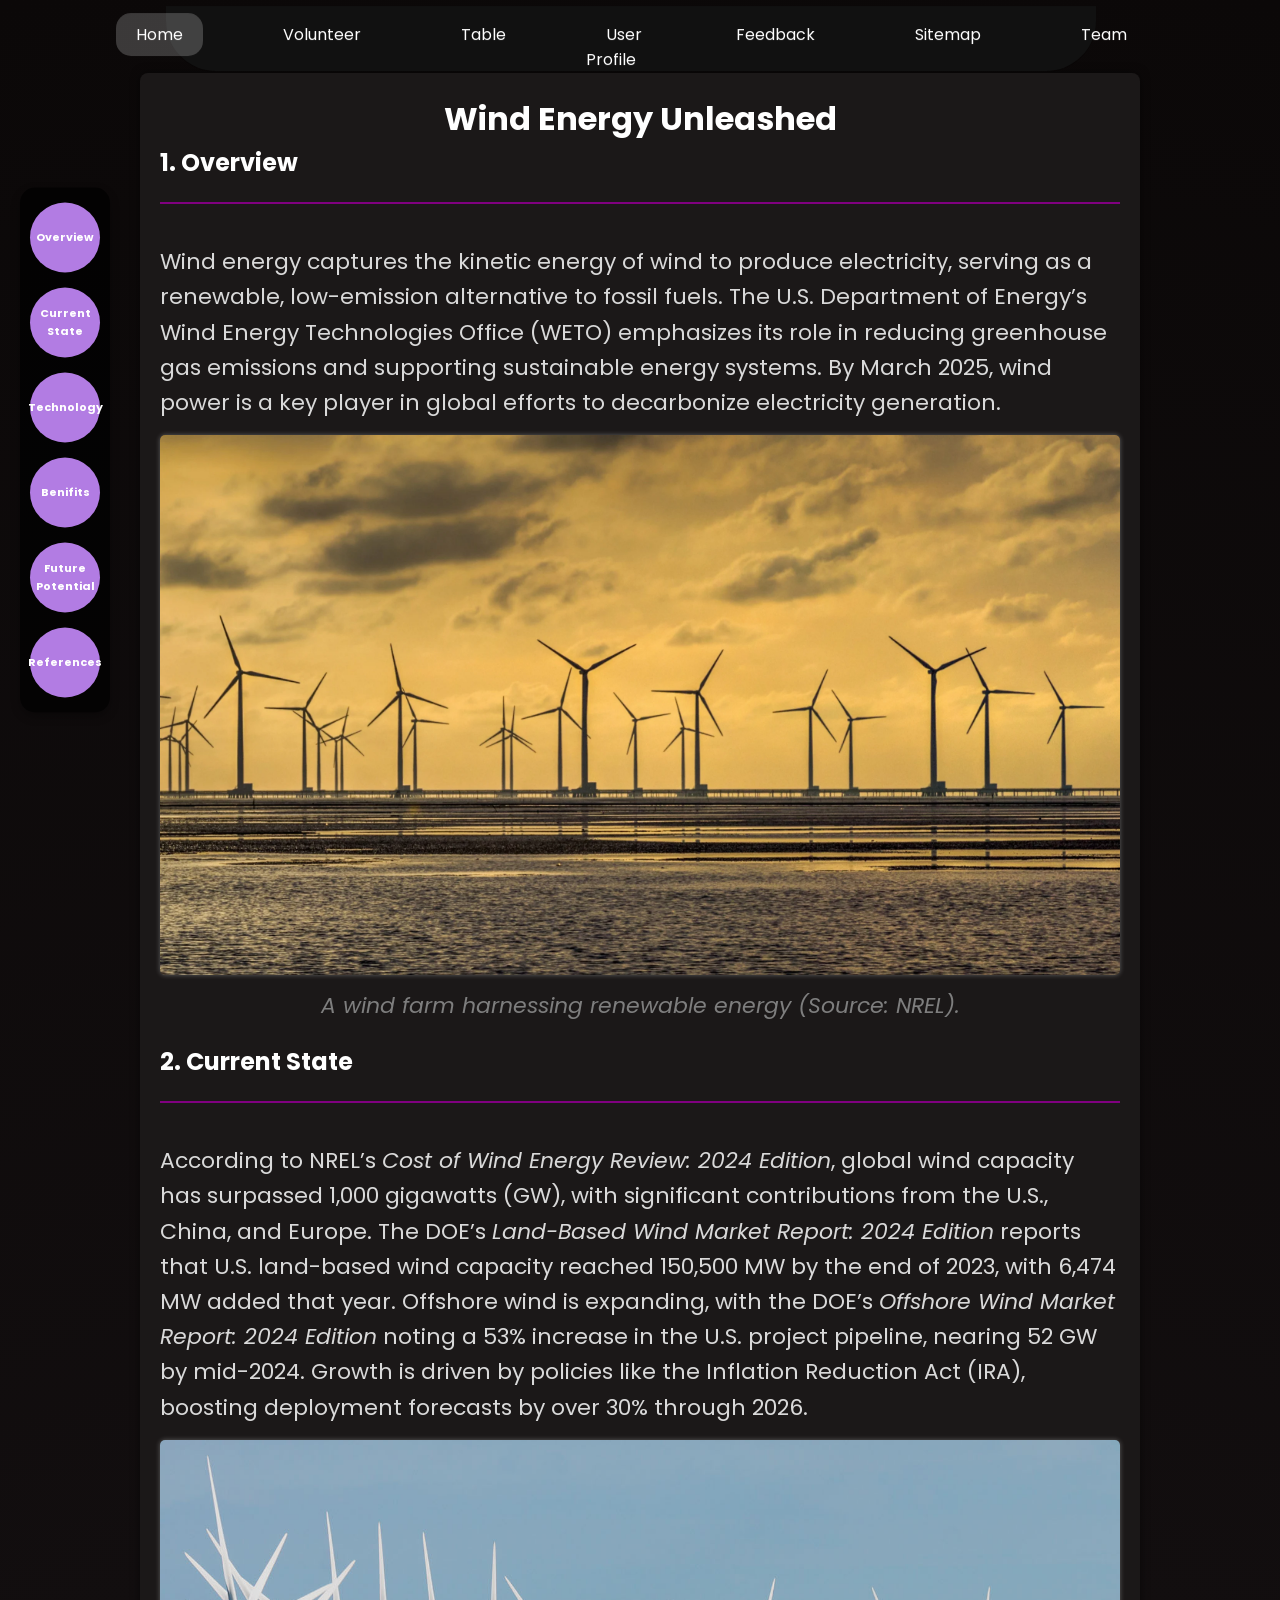
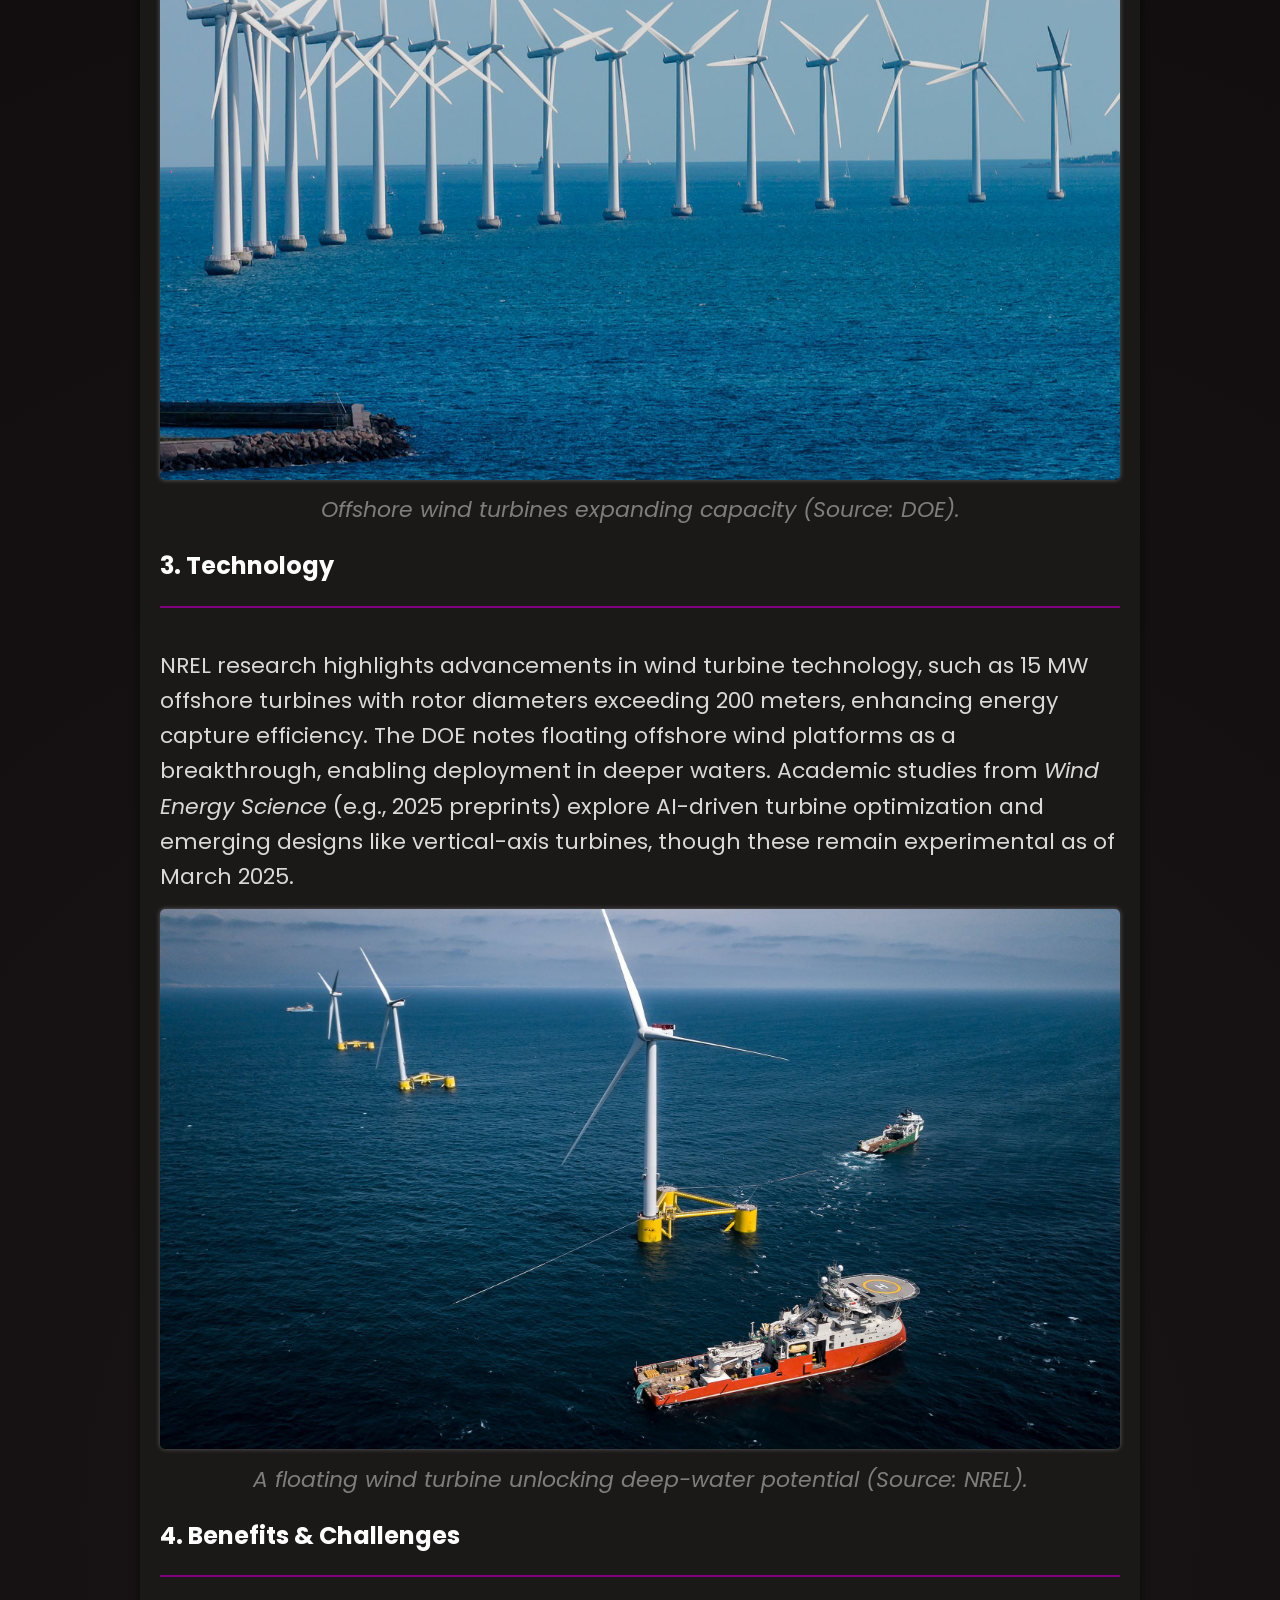
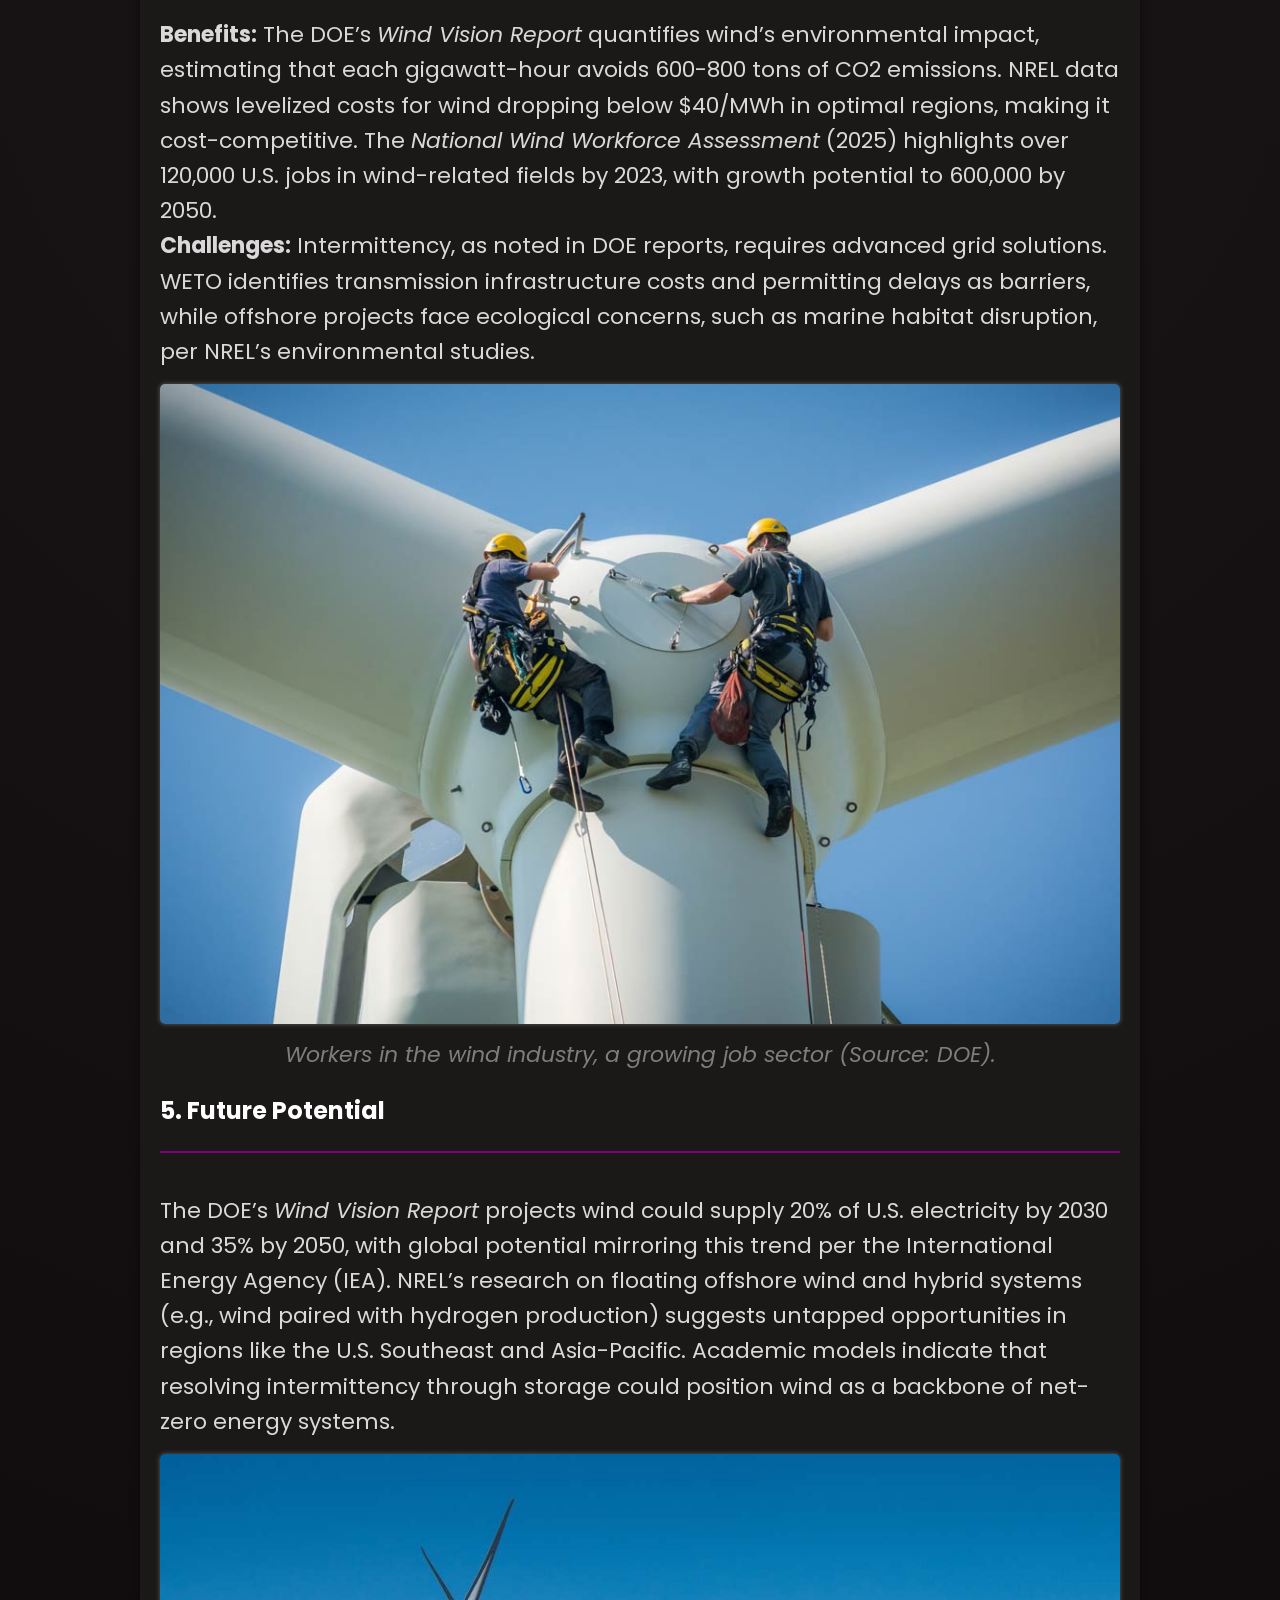
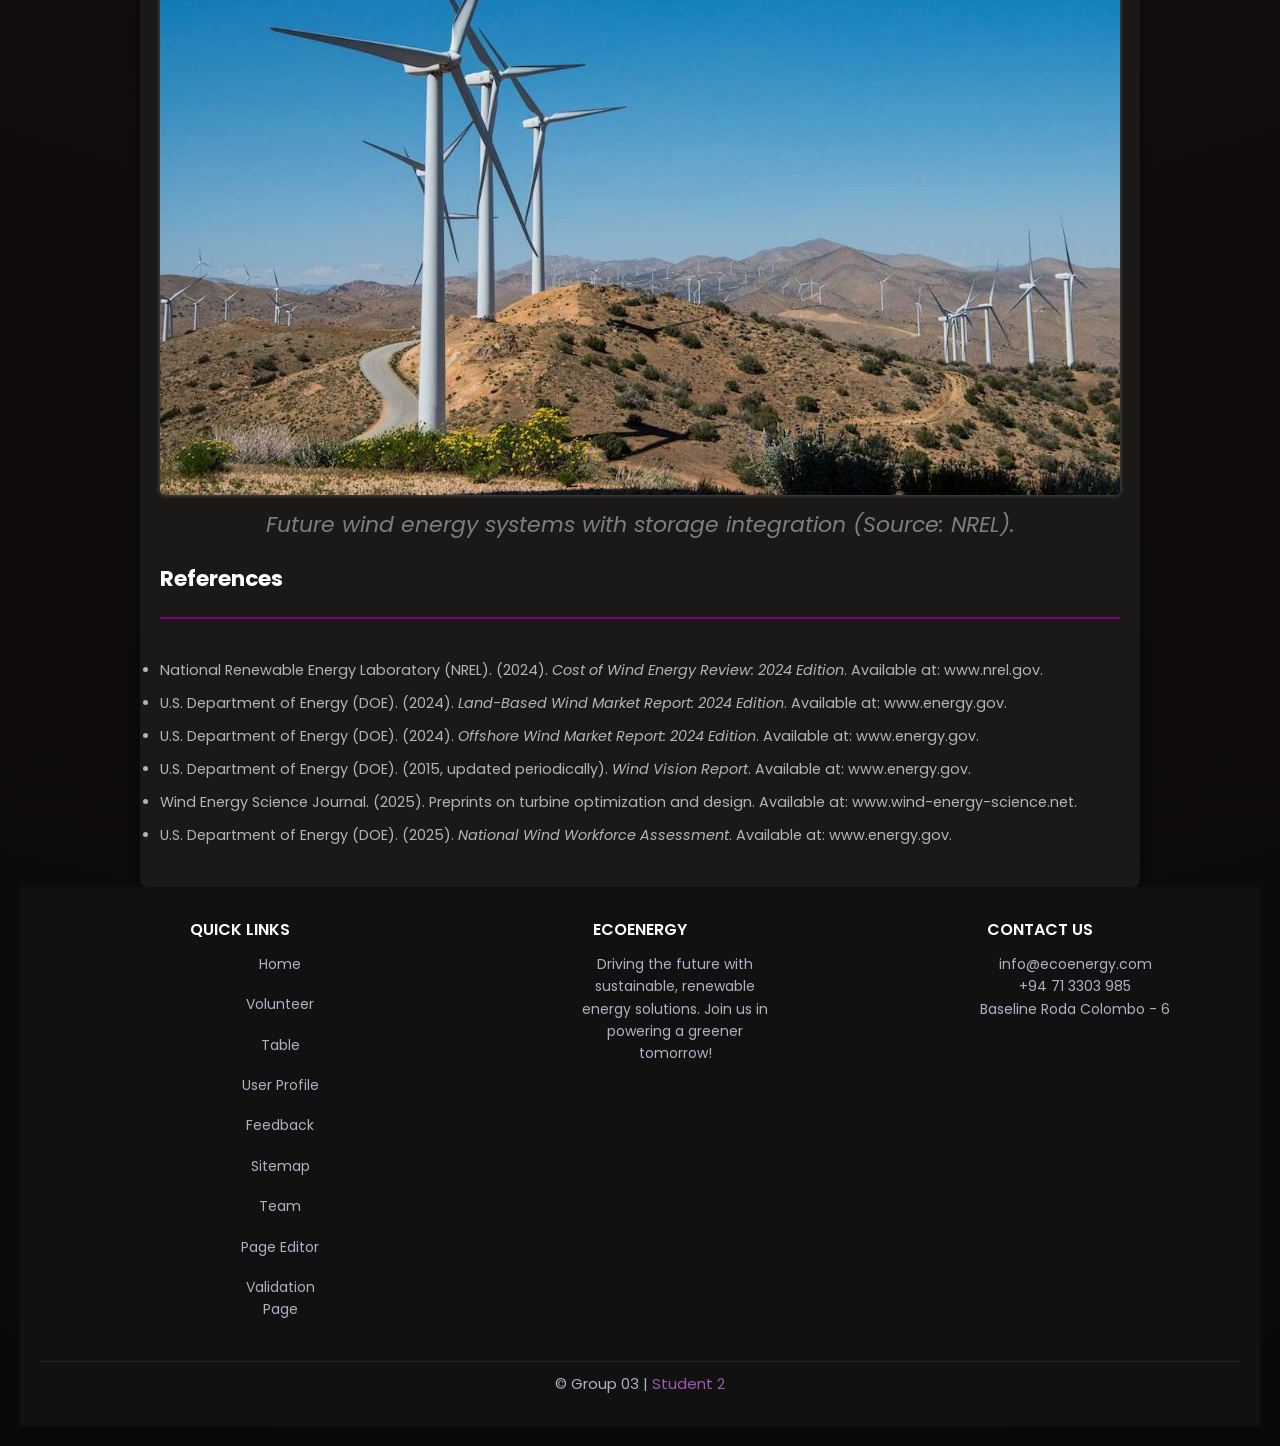
<file: Pages/content.html>
<!DOCTYPE html>
<html lang="en">
<head>
    <meta charset="UTF-8">
    <meta name="viewport" content="width=device-width, initial-scale=1.0">
    <title>Wind Energy Unleashed</title>
    <link rel="stylesheet" href="/CSS/contentstyles.css">
    <link rel="stylesheet" href="/CSS/globle.css">

    <link rel="preconnect" href="https://fonts.googleapis.com">
    <link rel="preconnect" href="https://fonts.gstatic.com" crossorigin>
    <link href="https://fonts.googleapis.com/css2?family=Poppins:ital,wght@0,100;0,200;0,300;0,400;0,500;0,600;0,700;0,800;0,900;1,100;1,200;1,300;1,400;1,500;1,600;1,700;1,800;1,900&family=Ubuntu+Mono:ital,wght@0,400;0,700;1,400;1,700&display=swap" rel="stylesheet">


</head>
<body>
    <div class="sticky-nav">
        <ul>
            <li>
                <a href="#overview">
                    <span>Overview</span>
                </a>
            </li>
            <li>
                <a href="#current-state">
                    <span>Current State</span>
                </a>
            </li>
            <li>
                <a href="#technology">
                    <span>Technology</span>
                </a>
            </li>

            <li>
                <a href="#benefits-challenges">
                    <span>Benifits</span>
                </a>
            </li>
            <li>
                <a href="#future-potential">
                    <span>Future Potential</span>
                </a>
            </li>

            <li>
                <a href="#references">
                    <span>References</span>
                </a>
            </li>
        </ul>
    </div>
    <nav>
        <ul>
            <li><a href="home.html" class="active"> Home </a> </li>
            <li> <a href="volunteer.html"> Volunteer </a> </li>
            <li> <a href="/Pages/table.html"> Table </a> </li>
            <li> <a href="profile.html"> User Profile </a> </li>
            <li> <a href="feedback.html"> Feedback </a> </li>
            <li> <a href="site.html"> Sitemap </a> </li>
            <li> <a href="team.html"> Team </a> </li>
        </ul>
    </nav>
    <!-- Main Content -->
    <div class="container">
        <h1>Wind Energy Unleashed </h1>

        <div class="section" id="overview">
            <h2>1. Overview</h2>
            <p>Wind energy captures the kinetic energy of wind to produce electricity, serving as a renewable, low-emission alternative to fossil fuels. The U.S. Department of Energy’s Wind Energy Technologies Office (WETO) emphasizes its role in reducing greenhouse gas emissions and supporting sustainable energy systems. By March 2025, wind power is a key player in global efforts to decarbonize electricity generation.</p>
            <div class="image-container">
                <img src="/images/Banner.webp" alt="Wind Turbine Farm">
                <p>A wind farm harnessing renewable energy (Source: NREL).</p>
            </div>
        </div>

        <div class="section" id="current-state">
            <h2>2. Current State</h2>
            <p>According to NREL’s <em>Cost of Wind Energy Review: 2024 Edition</em>, global wind capacity has surpassed 1,000 gigawatts (GW), with significant contributions from the U.S., China, and Europe. The DOE’s <em>Land-Based Wind Market Report: 2024 Edition</em> reports that U.S. land-based wind capacity reached 150,500 MW by the end of 2023, with 6,474 MW added that year. Offshore wind is expanding, with the DOE’s <em>Offshore Wind Market Report: 2024 Edition</em> noting a 53% increase in the U.S. project pipeline, nearing 52 GW by mid-2024. Growth is driven by policies like the Inflation Reduction Act (IRA), boosting deployment forecasts by over 30% through 2026.</p>
            <div class="image-container">
                <img src="/images/offshore-wind-farm-turbines-copenhagen-denmark.jpg" alt="Offshore Wind Turbines">
                <p>Offshore wind turbines expanding capacity (Source: DOE).</p>
            </div>
        </div>

        <div class="section" id="technology">
            <h2>3. Technology</h2>
            <p>NREL research highlights advancements in wind turbine technology, such as 15 MW offshore turbines with rotor diameters exceeding 200 meters, enhancing energy capture efficiency. The DOE notes floating offshore wind platforms as a breakthrough, enabling deployment in deeper waters. Academic studies from <em>Wind Energy Science</em> (e.g., 2025 preprints) explore AI-driven turbine optimization and emerging designs like vertical-axis turbines, though these remain experimental as of March 2025.</p>
            <div class="image-container">
                <img src="/images/floating-wind-turbine-copy.jpg" alt="Floating Wind Turbine">
                <p>A floating wind turbine unlocking deep-water potential (Source: NREL).</p>
            </div>
        </div>

        <div class="section" id="benefits-challenges">
            <h2>4. Benefits & Challenges</h2>
            <p><strong>Benefits:</strong> The DOE’s <em>Wind Vision Report</em> quantifies wind’s environmental impact, estimating that each gigawatt-hour avoids 600-800 tons of CO2 emissions. NREL data shows levelized costs for wind dropping below $40/MWh in optimal regions, making it cost-competitive. The <em>National Wind Workforce Assessment</em> (2025) highlights over 120,000 U.S. jobs in wind-related fields by 2023, with growth potential to 600,000 by 2050.</p>
            <p><strong>Challenges:</strong> Intermittency, as noted in DOE reports, requires advanced grid solutions. WETO identifies transmission infrastructure costs and permitting delays as barriers, while offshore projects face ecological concerns, such as marine habitat disruption, per NREL’s environmental studies.</p>
            <div class="image-container">
                <img src="/images/wind-turbine-workers.jpg" alt="Wind Turbine Workers">
                <p>Workers in the wind industry, a growing job sector (Source: DOE).</p>
            </div>
        </div>

        <div class="section" id="future-potential">
            <h2>5. Future Potential</h2>
            <p>The DOE’s <em>Wind Vision Report</em> projects wind could supply 20% of U.S. electricity by 2030 and 35% by 2050, with global potential mirroring this trend per the International Energy Agency (IEA). NREL’s research on floating offshore wind and hybrid systems (e.g., wind paired with hydrogen production) suggests untapped opportunities in regions like the U.S. Southeast and Asia-Pacific. Academic models indicate that resolving intermittency through storage could position wind as a backbone of net-zero energy systems.</p>
            <div class="image-container">
                <img src="/images/nrel20wind2050696201200px.jpg" alt="Wind Energy Future">
                <p>Future wind energy systems with storage integration (Source: NREL).</p>
            </div>
        </div>

        <div class="section references" id="references">
            <h2>References</h2>
            <ul>
                <li>National Renewable Energy Laboratory (NREL). (2024). <em>Cost of Wind Energy Review: 2024 Edition</em>. Available at: www.nrel.gov.</li>
                <li>U.S. Department of Energy (DOE). (2024). <em>Land-Based Wind Market Report: 2024 Edition</em>. Available at: www.energy.gov.</li>
                <li>U.S. Department of Energy (DOE). (2024). <em>Offshore Wind Market Report: 2024 Edition</em>. Available at: www.energy.gov.</li>
                <li>U.S. Department of Energy (DOE). (2015, updated periodically). <em>Wind Vision Report</em>. Available at: www.energy.gov.</li>
                <li>Wind Energy Science Journal. (2025). Preprints on turbine optimization and design. Available at: www.wind-energy-science.net.</li>
                <li>U.S. Department of Energy (DOE). (2025). <em>National Wind Workforce Assessment</em>. Available at: www.energy.gov.</li>
            </ul>
        </div>
    </div>

    <footer class="footer-style-3">
        <div class="footer-content">
            <div class="footer-section">
                <h4>Quick Links</h4>
                <div class="footer-links">
                    <a href="home.html">Home</a>
                    <a href="volunteer.html">Volunteer </a>
                    <a href="table.html">Table </a>
                    <a href="profile.html">User Profile </a>
                    <a href="feedback.html">Feedback </a>
                    <a href="sitemap.html">Sitemap </a>
                    <a href="team.html">Team </a>
                    <a href="/Pages/pageEditor_ST2.html">Page Editor </a>
                    <a href="/Pages/validation_ST2.html">Validation Page </a>
                </div>
            </div>
            <div class="footer-section">
                <h4>EcoEnergy</h4>
                <p>Driving the future with sustainable, renewable energy solutions. Join us in powering a greener tomorrow!</p>
                <div class="footer-social">
                    <a href="#"><i class="fa fa-facebook"></i></a>
                    <a href="#"><i class="fa fa-twitter"></i></a>
                    <a href="#"><i class="fa fa-instagram"></i></a>
                    <a href="#"><i class="fa fa-linkedin"></i></a>
                </div>
            </div>
            <div class="footer-section">
                <h4>Contact Us</h4>
                <p><a href="mailto:info@ecoenergy.com">info@ecoenergy.com</a></p>
                <p>+94 71 3303 985</p>
                <p>Baseline Roda Colombo - 6</p>
            </div>
        </div>
        <div class="footer-copyright">
            <p>© Group 03 | <a href="/Pages/pageEditor_ST2.html">Student 2</a></p>
        </div>
    </footer>

</body>
</html>
</file>
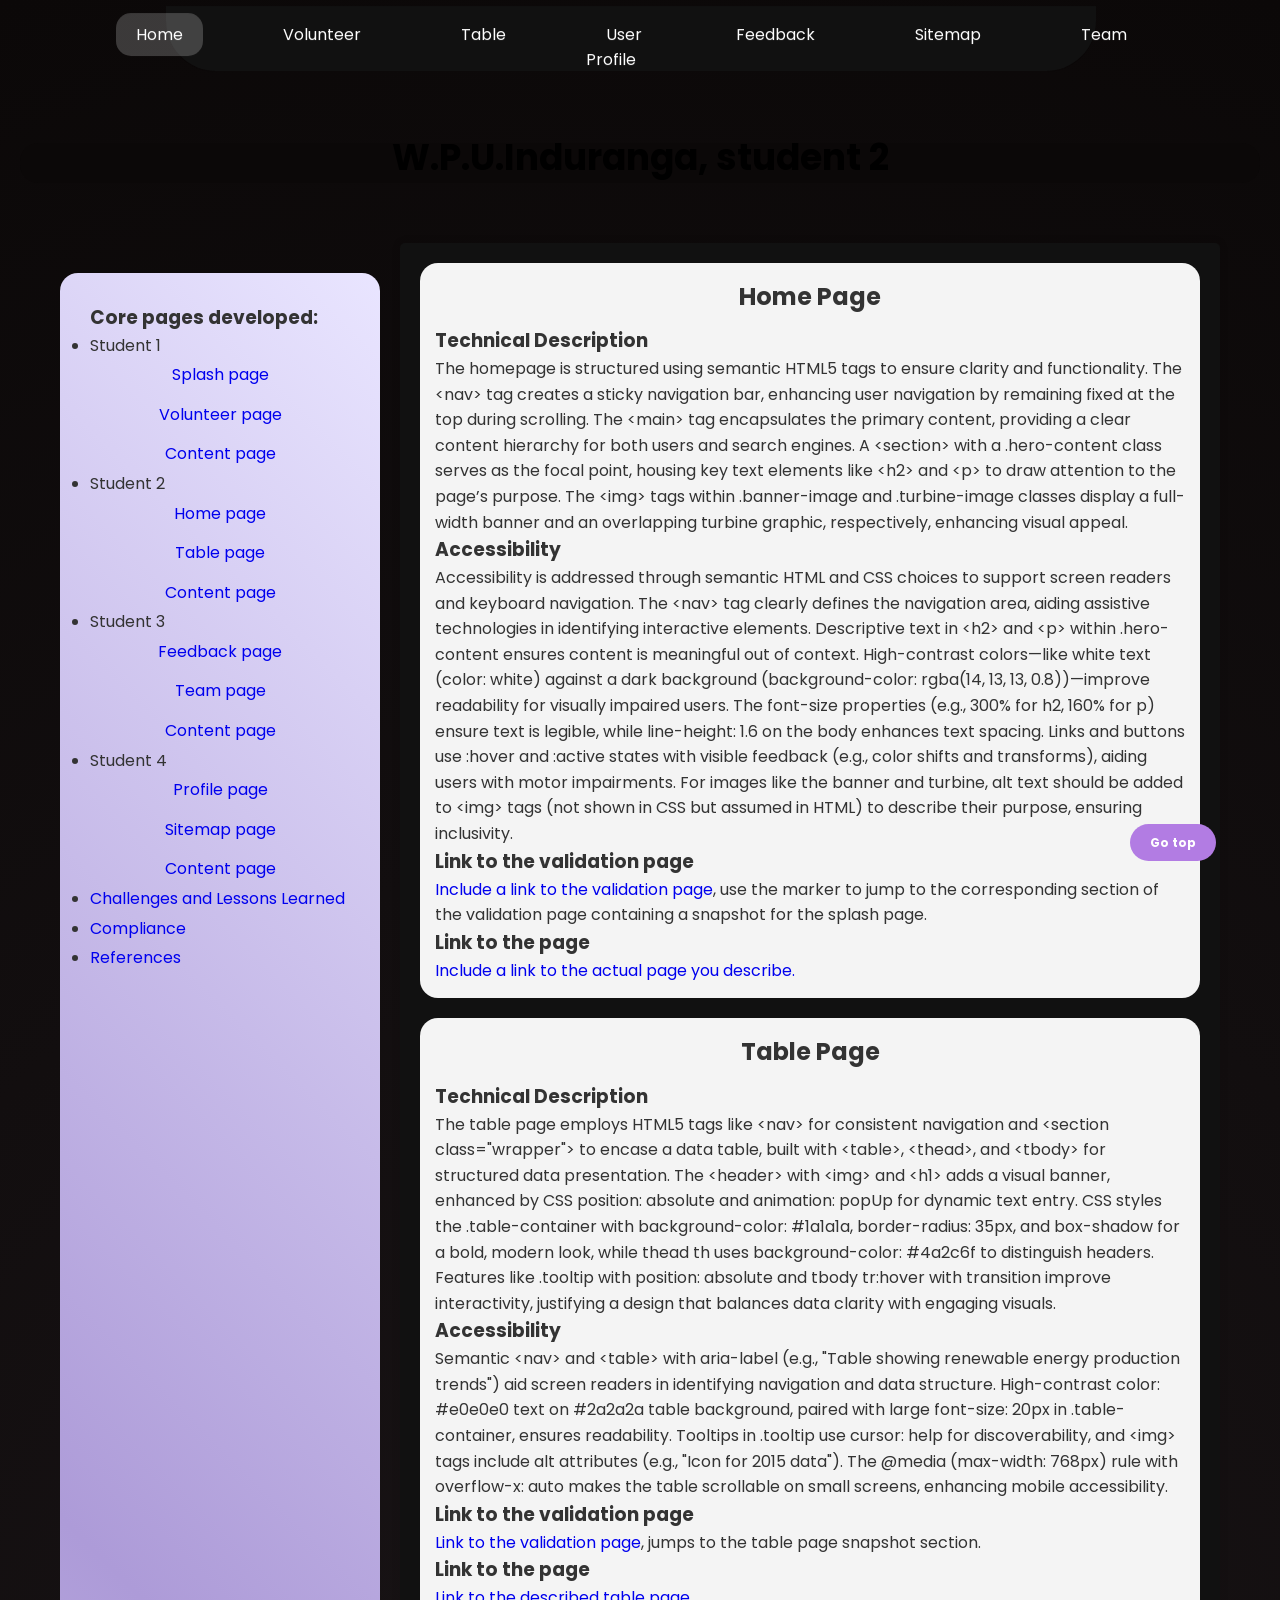
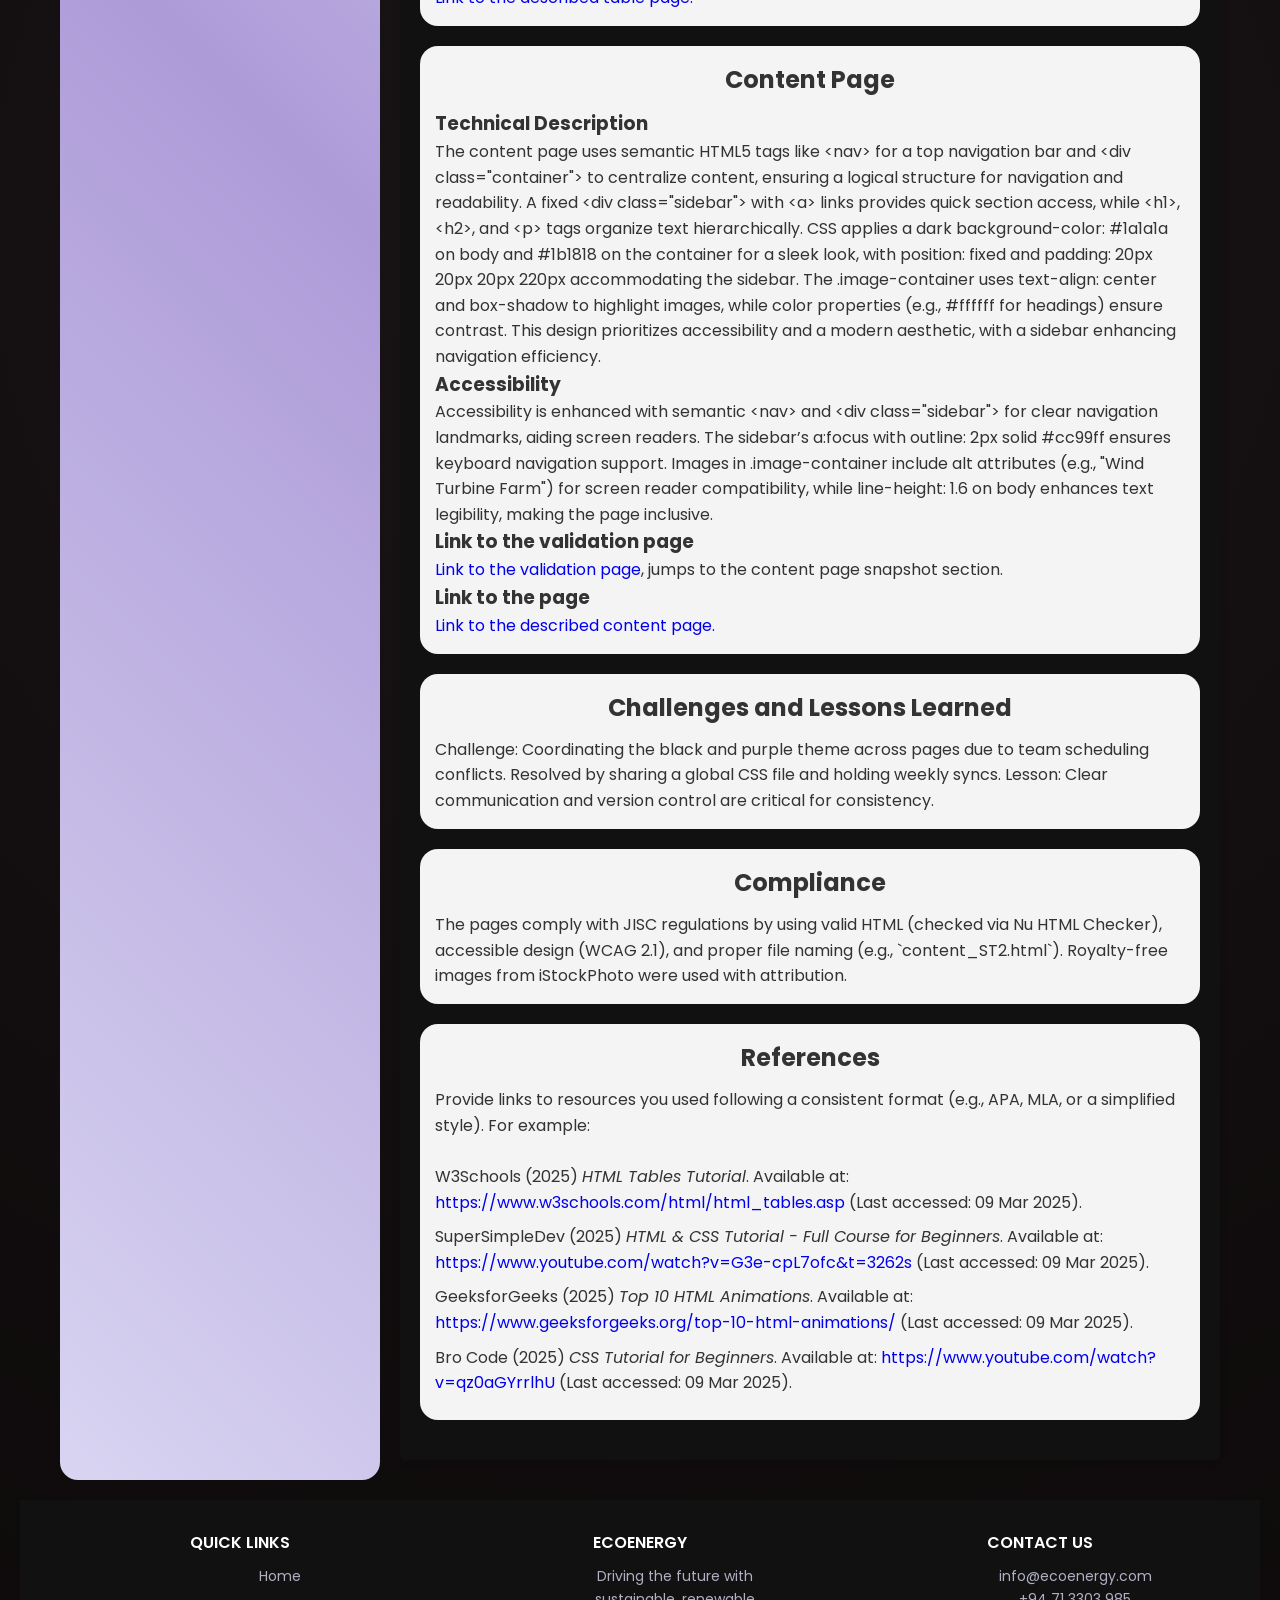
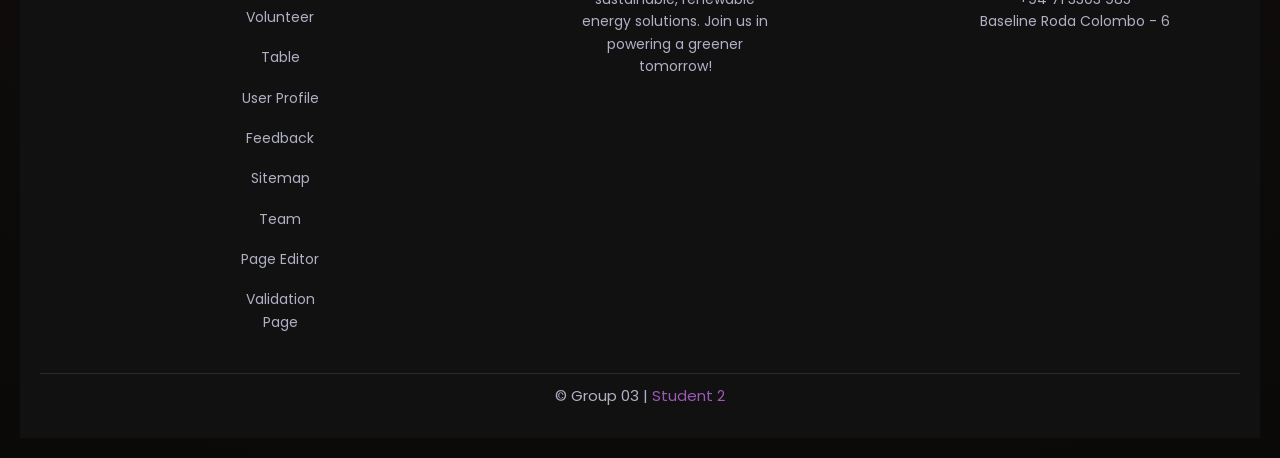
<file: Pages/pageEditor_ST2.html>
<!DOCTYPE html>
<html lang="en">
<head>
    <meta charset="UTF-8">
    <meta name="viewport" content="width=device-width, initial-scale=1.0">
    <title>Page Editor Student - provide your student name</title>

    <link rel="stylesheet" href="/CSS/pageEditor_validator.css">
    <link rel="stylesheet" href="/CSS/globle.css"> 

    <link rel="preconnect" href="https://fonts.googleapis.com">
    <link rel="preconnect" href="https://fonts.gstatic.com" crossorigin>
    <link href="https://fonts.googleapis.com/css2?family=Poppins:ital,wght@0,100;0,200;0,300;0,400;0,500;0,600;0,700;0,800;0,900;1,100;1,200;1,300;1,400;1,500;1,600;1,700;1,800;1,900&family=Ubuntu+Mono:ital,wght@0,400;0,700;1,400;1,700&display=swap" rel="stylesheet">


</head>
<body>

    <nav>
        <ul>
            <li><a href="/Pages/home.html" class="active"> Home </a> </li>
            <li> <a href="volunteer.html"> Volunteer </a> </li>
            <li> <a href="/Pages/table.html"> Table </a> </li>
            <li> <a href="profile.html"> User Profile </a> </li>
            <li> <a href="feedback.html"> Feedback </a> </li>
            <li> <a href="site.html"> Sitemap </a> </li>
            <li> <a href="team.html"> Team </a> </li>
        </ul>
    </nav>
    <section class="stud">
        <h2>W.P.U.Induranga, student 2 </h2>
    </section>

    <div class="container">
        <!-- Main content area -->
        <main>
            <section>
                <h2 id="splash">Home Page</h2>
                    <h3>Technical Description</h3>
                        <p>The homepage is structured using semantic HTML5 tags to ensure clarity and functionality. The <code>&lt;nav&gt;</code> tag creates a sticky navigation bar, enhancing user navigation by remaining fixed at the top during scrolling. The <code>&lt;main&gt;</code> tag encapsulates the primary content, providing a clear content hierarchy for both users and search engines. A <code>&lt;section&gt;</code> with a <code>.hero-content</code> class serves as the focal point, housing key text elements like <code>&lt;h2&gt;</code> and <code>&lt;p&gt;</code> to draw attention to the page’s purpose. The <code>&lt;img&gt;</code> tags within <code>.banner-image</code> and <code>.turbine-image</code> classes display a full-width banner and an overlapping turbine graphic, respectively, enhancing visual appeal.</p>
        
                    <h3>Accessibility</h3>
                        <p>Accessibility is addressed through semantic HTML and CSS choices to support screen readers and keyboard navigation. The <code>&lt;nav&gt;</code> tag clearly defines the navigation area, aiding assistive technologies in identifying interactive elements. Descriptive text in <code>&lt;h2&gt;</code> and <code>&lt;p&gt;</code> within <code>.hero-content</code> ensures content is meaningful out of context. High-contrast colors—like white text (<code>color: white</code>) against a dark background (<code>background-color: rgba(14, 13, 13, 0.8)</code>)—improve readability for visually impaired users. The <code>font-size</code> properties (e.g., 300% for <code>h2</code>, 160% for <code>p</code>) ensure text is legible, while <code>line-height: 1.6</code> on the <code>body</code> enhances text spacing. Links and buttons use <code>:hover</code> and <code>:active</code> states with visible feedback (e.g., color shifts and transforms), aiding users with motor impairments. For images like the banner and turbine, alt text should be added to <code>&lt;img&gt;</code> tags (not shown in CSS but assumed in HTML) to describe their purpose, ensuring inclusivity.</p>
            
                    <h3>Link to the validation page</h3>
                        <p><a href="/Pages/validation_ST2.html">Include a link to the validation page</a>, use the marker to jump to the corresponding section of the validation page containing a snapshot for the splash page.</p>
            
                    <h3>Link to the page</h3>
                        <p><a href="/Pages/home.html">Include a link to the actual page you describe.</a></p>
            </section>
            
            <section>
                <h2 id="table">Table Page</h2>
                    <h3>Technical Description</h3>
                        <p>The table page employs HTML5 tags like <code>&lt;nav&gt;</code> for consistent navigation and <code>&lt;section class="wrapper"&gt;</code> to encase a data table, built with <code>&lt;table&gt;</code>, <code>&lt;thead&gt;</code>, and <code>&lt;tbody&gt;</code> for structured data presentation. The <code>&lt;header&gt;</code> with <code>&lt;img&gt;</code> and <code>&lt;h1&gt;</code> adds a visual banner, enhanced by CSS <code>position: absolute</code> and <code>animation: popUp</code> for dynamic text entry. CSS styles the <code>.table-container</code> with <code>background-color: #1a1a1a</code>, <code>border-radius: 35px</code>, and <code>box-shadow</code> for a bold, modern look, while <code>thead th</code> uses <code>background-color: #4a2c6f</code> to distinguish headers. Features like <code>.tooltip</code> with <code>position: absolute</code> and <code>tbody tr:hover</code> with <code>transition</code> improve interactivity, justifying a design that balances data clarity with engaging visuals.</p>
            
                    <h3>Accessibility</h3>
                        <p>Semantic <code>&lt;nav&gt;</code> and <code>&lt;table&gt;</code> with <code>aria-label</code> (e.g., "Table showing renewable energy production trends") aid screen readers in identifying navigation and data structure. High-contrast <code>color: #e0e0e0</code> text on <code>#2a2a2a</code> table background, paired with large <code>font-size: 20px</code> in <code>.table-container</code>, ensures readability. Tooltips in <code>.tooltip</code> use <code>cursor: help</code> for discoverability, and <code>&lt;img&gt;</code> tags include <code>alt</code> attributes (e.g., "Icon for 2015 data"). The <code>@media (max-width: 768px)</code> rule with <code>overflow-x: auto</code> makes the table scrollable on small screens, enhancing mobile accessibility.</p>
            
                    <h3>Link to the validation page</h3>
                        <p><a href="/Pages/validation_ST2.html">Link to the validation page</a>, jumps to the table page snapshot section.</p>
            
                    <h3>Link to the page</h3>
                        <p><a href="/Pages/table.html">Link to the described table page.</a></p>
            </section>


            <section>
                <h2 id="content">Content Page</h2>
                    <h3>Technical Description</h3>
                        <p>The content page uses semantic HTML5 tags like <code>&lt;nav&gt;</code> for a top navigation bar and <code>&lt;div class="container"&gt;</code> to centralize content, ensuring a logical structure for navigation and readability. A fixed <code>&lt;div class="sidebar"&gt;</code> with <code>&lt;a&gt;</code> links provides quick section access, while <code>&lt;h1&gt;</code>, <code>&lt;h2&gt;</code>, and <code>&lt;p&gt;</code> tags organize text hierarchically. CSS applies a dark <code>background-color: #1a1a1a</code> on <code>body</code> and <code>#1b1818</code> on the container for a sleek look, with <code>position: fixed</code> and <code>padding: 20px 20px 20px 220px</code> accommodating the sidebar. The <code>.image-container</code> uses <code>text-align: center</code> and <code>box-shadow</code> to highlight images, while <code>color</code> properties (e.g., <code>#ffffff</code> for headings) ensure contrast. This design prioritizes accessibility and a modern aesthetic, with a sidebar enhancing navigation efficiency.</p>
            
                    <h3>Accessibility</h3>
                        <p>Accessibility is enhanced with semantic <code>&lt;nav&gt;</code> and <code>&lt;div class="sidebar"&gt;</code> for clear navigation landmarks, aiding screen readers. The sidebar’s <code>a:focus</code> with <code>outline: 2px solid #cc99ff</code> ensures keyboard navigation support. Images in <code>.image-container</code> include <code>alt</code> attributes (e.g., "Wind Turbine Farm") for screen reader compatibility, while <code>line-height: 1.6</code> on <code>body</code> enhances text legibility, making the page inclusive.</p>
            
                    <h3>Link to the validation page</h3>
                        <p><a href="/Pages/validation_ST2.html">Link to the validation page</a>, jumps to the content page snapshot section.</p>
            
                    <h3>Link to the page</h3>
                        <p><a href="/Pages/content.html">Link to the described content page.</a></p>
            </section>

            <section>
                <h2 id="challenge"> Challenges and Lessons Learned</h2>
                    <p>Challenge: Coordinating the black and purple theme across pages due to team scheduling conflicts. Resolved by sharing a global CSS file and holding weekly syncs. Lesson: Clear communication and version control are critical for consistency.</p>
            </section>

            <section>
                <h2 id="compliance"> Compliance</h2>
                    <p>The pages comply with JISC regulations by using valid HTML (checked via Nu HTML Checker), accessible design (WCAG 2.1), and proper file naming (e.g., `content_ST2.html`). Royalty-free images from iStockPhoto were used with attribution.</p>    
            </section>

            <section>
                <h2 id="ref">References</h2>
                <p>Provide links to resources you used following a consistent format (e.g., APA, MLA, or a simplified style). For example:<br><br>
                    <ul class="ref">
                        <li>W3Schools (2025) <i>HTML Tables Tutorial</i>. Available at: <a href="https://www.w3schools.com/html/html_tables.asp">https://www.w3schools.com/html/html_tables.asp</a> (Last accessed: 09 Mar 2025).</li>
                        <li>SuperSimpleDev (2025) <i>HTML & CSS Tutorial - Full Course for Beginners</i>. Available at: <a href="https://www.youtube.com/watch?v=G3e-cpL7ofc&t=3262s">https://www.youtube.com/watch?v=G3e-cpL7ofc&t=3262s</a> (Last accessed: 09 Mar 2025).</li>
                        <li>GeeksforGeeks (2025) <i>Top 10 HTML Animations</i>. Available at: <a href="https://www.geeksforgeeks.org/top-10-html-animations/">https://www.geeksforgeeks.org/top-10-html-animations/</a> (Last accessed: 09 Mar 2025).</li>
                        <li>Bro Code (2025) <i>CSS Tutorial for Beginners</i>. Available at: <a href="https://www.youtube.com/watch?v=qz0aGYrrlhU">https://www.youtube.com/watch?v=qz0aGYrrlhU</a> (Last accessed: 09 Mar 2025).</li>
                    </ul>
            </section>

            <p class="top"><a href="#top">Go top</a></p>
        </main>

        <!-- Sidebar area -->
        <aside>
            <h3>Core pages developed:</h3>

            <ul class="top-level-ul">
                <!--  side bar -->
                <li>Student 1</li>
                    <ul> 
                        <li><a href="#splash">Splash page</a></li>
                        <li><a href="#volunteer">Volunteer page</a></li>
                        <li><a href="#content">Content page</a></li>
                    </ul>
                <li>Student 2</li>
                    <ul>
                        <li><a href="#">Home page </a></li>
                        <li><a href="#">Table page</a></li>
                        <li><a href="#">Content page</a></li>
                    </ul>
                <li>Student 3</li>
                    <ul>
                        <li><a href="#">Feedback page</a> </li>
                        <li><a href="#">Team page</a></li>
                        <li><a href="#">Content page</a></li>
                    </ul>
                <li>Student 4</li>
                    <ul>
                        <li><a href="#">Profile page </a></li>
                        <li><a href="#">Sitemap page</a></li>
                        <li><a href="#">Content page</a></li>
                    </ul>
                <li><a href="#challenge">Challenges and Lessons Learned</a></li>
                <li><a href="#compliance">Compliance</a></li>
                <li><a href="#ref">References</a></li>
            </ul>
        </aside>
    </div>

    <footer class="footer-style-3">
        <div class="footer-content">
            <div class="footer-section">
                <h4>Quick Links</h4>
                <div class="footer-links">
                    <a href="/Pages/home.html">Home</a>
                    <a href="volunteer.html">Volunteer </a>
                    <a href="/Pages/table.html">Table </a>
                    <a href="profile.html">User Profile </a>
                    <a href="feedback.html">Feedback </a>
                    <a href="sitemap.html">Sitemap </a>
                    <a href="team.html">Team </a>
                    <a href="/Pages/pageEditor_ST2.html">Page Editor </a>
                    <a href="/Pages/validation_ST2.html">Validation Page </a>
                </div>
            </div>
            <div class="footer-section">
                <h4>EcoEnergy</h4>
                <p>Driving the future with sustainable, renewable energy solutions. Join us in powering a greener tomorrow!</p>
                <div class="footer-social">
                    <a href="#"><i class="fa fa-facebook"></i></a>
                    <a href="#"><i class="fa fa-twitter"></i></a>
                    <a href="#"><i class="fa fa-instagram"></i></a>
                    <a href="#"><i class="fa fa-linkedin"></i></a>
                </div>
            </div>
            <div class="footer-section">
                <h4>Contact Us</h4>
                <p><a href="mailto:info@ecoenergy.com">info@ecoenergy.com</a></p>
                <p>+94 71 3303 985</p>
                <p>Baseline Roda Colombo - 6</p>
            </div>
        </div>
        <div class="footer-copyright">
            <p>© Group 03 | <a href="/Pages/pageEditor_ST2.html">Student 2</a></p>
        </div>
    </footer>
</body>
</html>
</file>
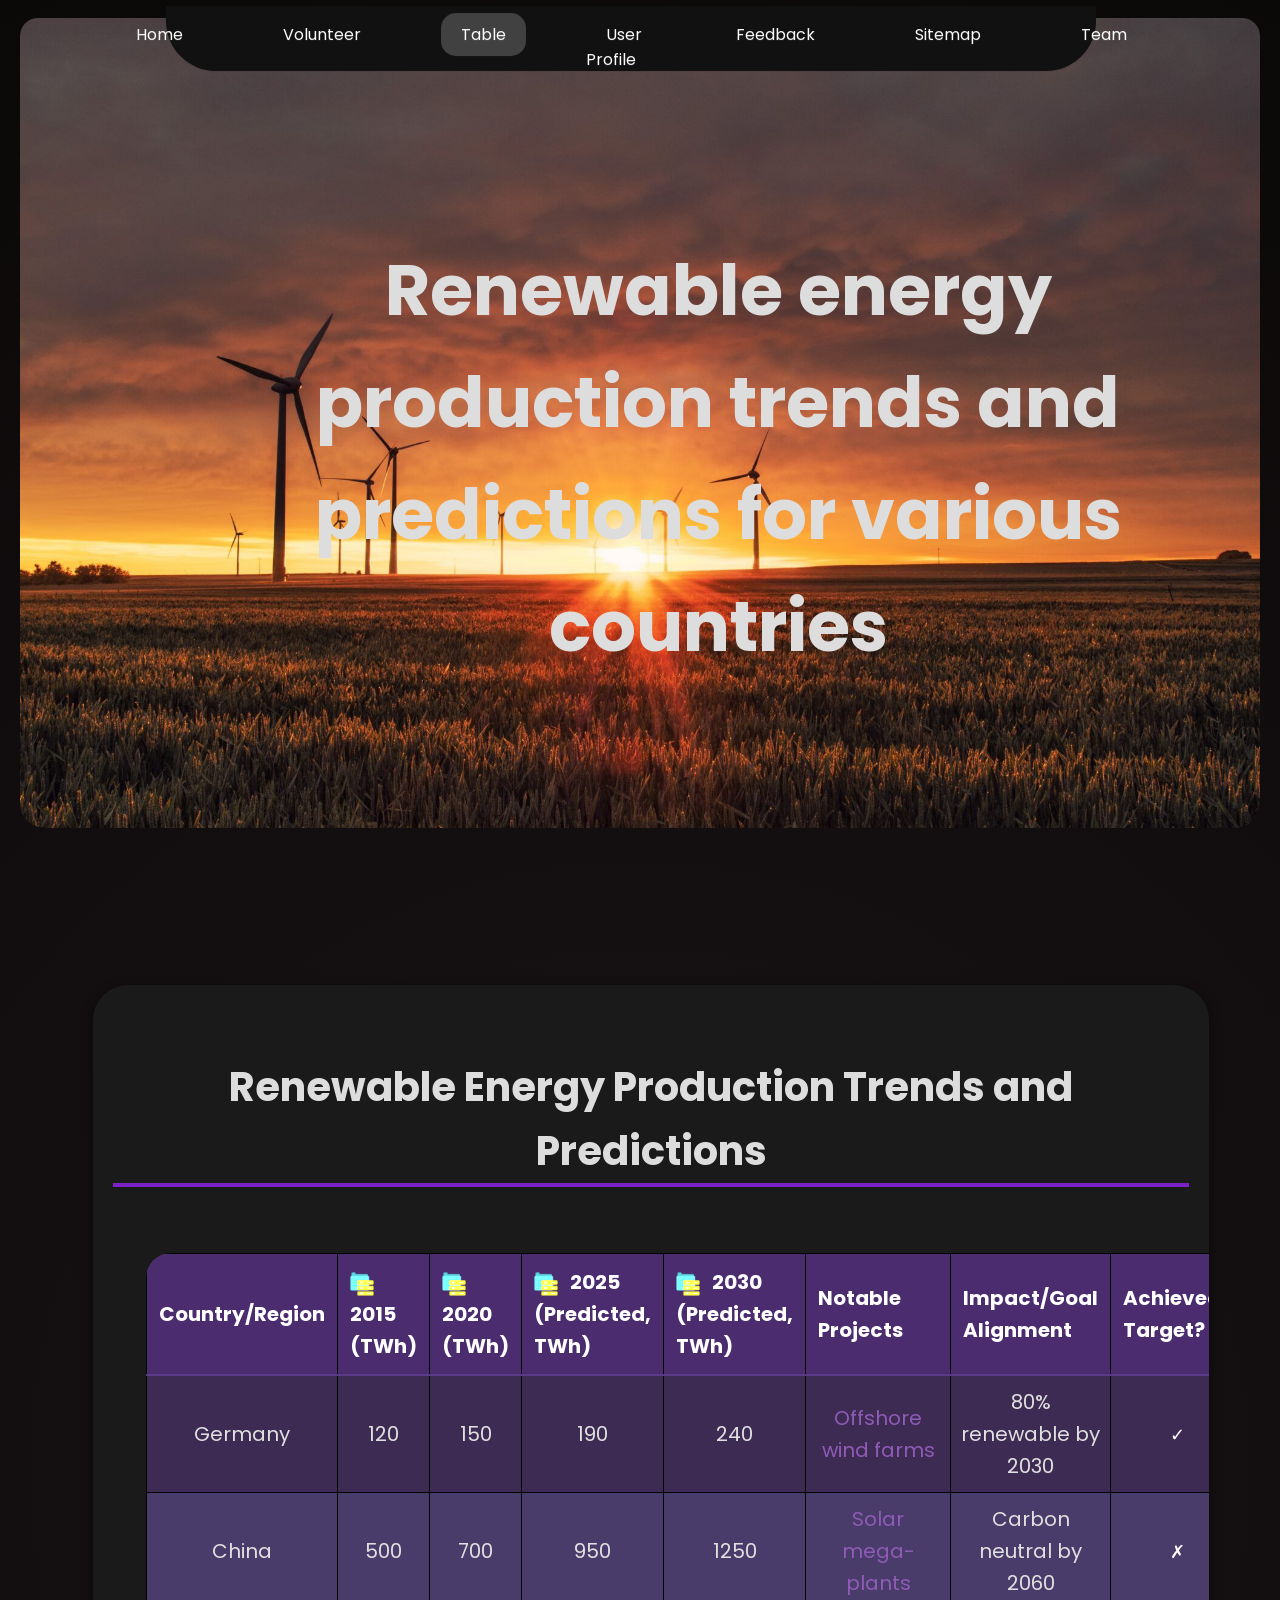
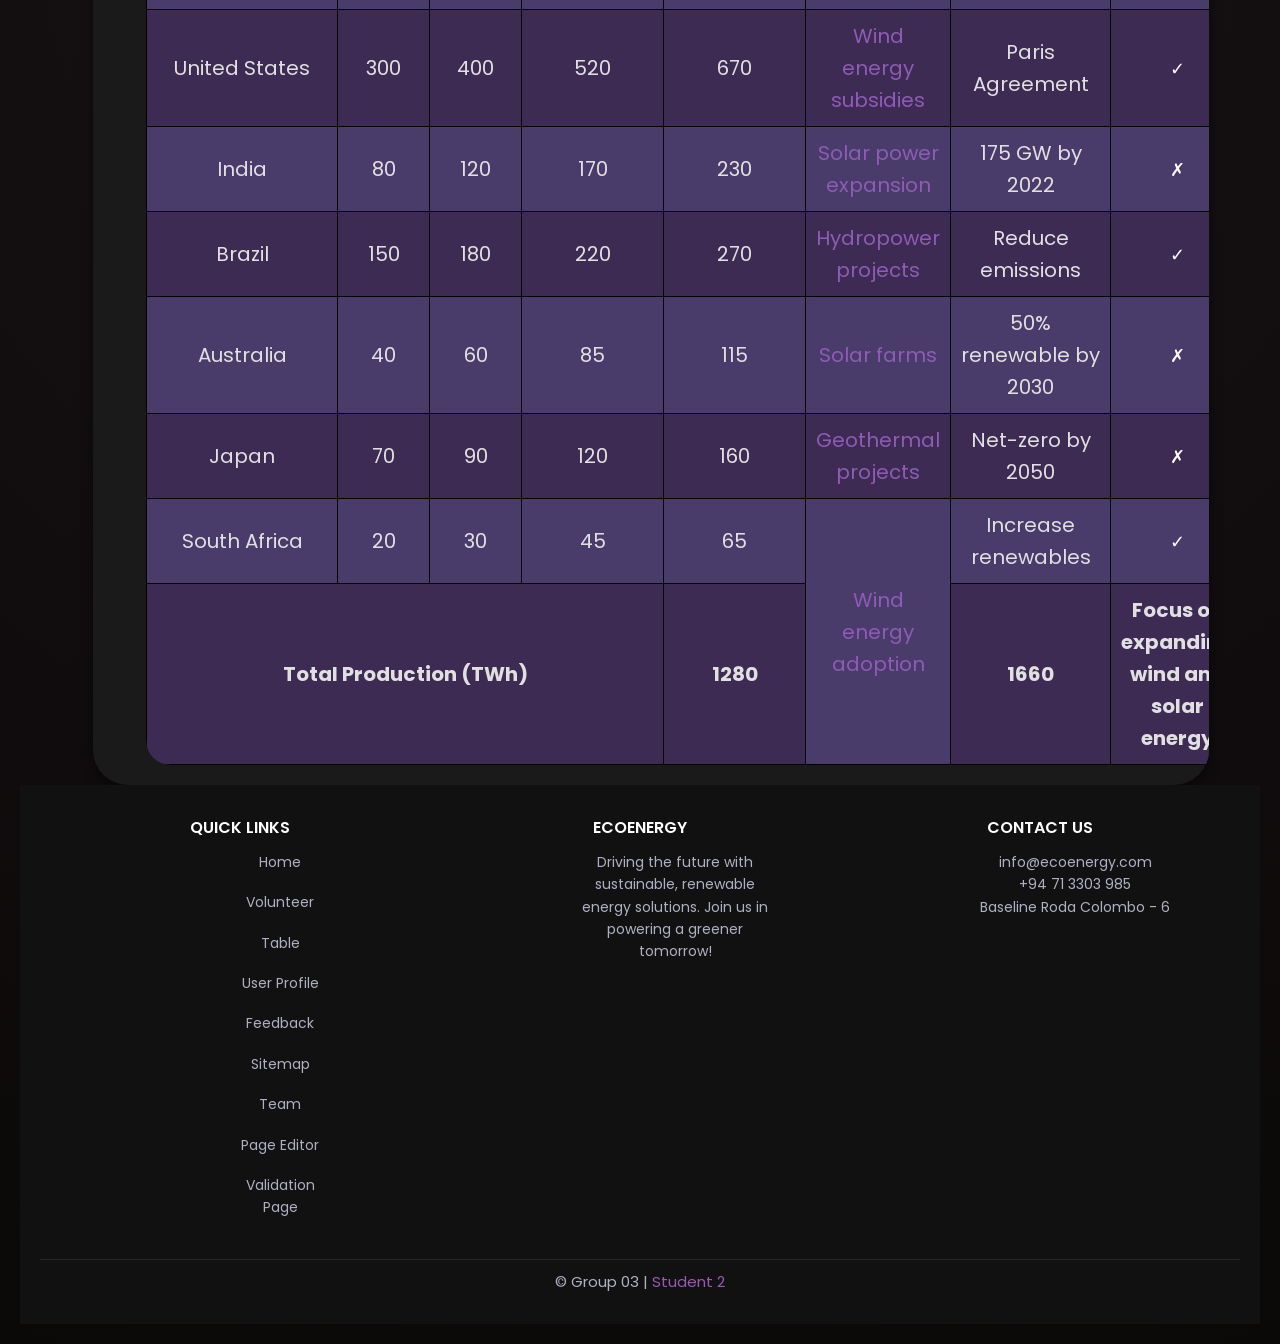
<file: Pages/table.html>
<!DOCTYPE html>
<html lang="en">
<head>
    <meta charset="UTF-8">
    <meta name="viewport" content="width=device-width, initial-scale=1.0">
    <title>Table page</title>
    <!-- Link to the Global CSS file -->
    <link rel="stylesheet" href="/CSS/globle.css">
    <!-- Additional CSS for the Table page -->
    <link rel="stylesheet" href="/CSS/tablestyles.css">


    <link rel="preconnect" href="https://fonts.googleapis.com">
    <link rel="preconnect" href="https://fonts.gstatic.com" crossorigin>
    <link href="https://fonts.googleapis.com/css2?family=Poppins:ital,wght@0,100;0,200;0,300;0,400;0,500;0,600;0,700;0,800;0,900;1,100;1,200;1,300;1,400;1,500;1,600;1,700;1,800;1,900&family=Ubuntu+Mono:ital,wght@0,400;0,700;1,400;1,700&display=swap" rel="stylesheet">


</head>
<body>
<!-- Header with Navigation Bar (from template) -->

<nav>
    <ul>
        <li><a href="/Pages/home.html">Home</a></li>
        <li><a href="volunteer.html">Volunteer</a></li>
        <li><a href="/Pages/table.html" class="active">Table</a></li>
        <li><a href="profile.html">User Profile</a></li>
        <li><a href="feedback.html">Feedback</a></li>
        <li><a href="sitemap.html">Sitemap</a></li>
        <li><a href="team.html">Team</a></li>
    </ul>
</nav>


<header>
    <div class="header-image">
        <img src="/images/image5.jpg" alt="image1">
    </div>
    <div class="header-text">
        <h1>Renewable energy production trends and predictions for various countries</h1>
    </div>
</header>

<!-- Main Content Area with Rounded Container -->
<section class="wrapper">
    <div class="table-container">
        <h2>Renewable Energy Production Trends and Predictions</h2>
        <table aria-label="Table showing renewable energy production trends and predictions for various countries">
            <!-- Header Row with Thumbnails and Tooltips -->
            <thead>
            <tr>
                <th scope="col">
                            <span class="tooltip">Country/Region
                                <span class="tooltip-text">Country or region name</span>
                            </span>
                </th>

                <th scope="col">
                    <img src="/icons/2015-icon.png" alt="Icon for 2015 data" class="thumbnail">
                    <span class="tooltip">2015 (TWh)
                                <span class="tooltip-text">Renewable energy production in 2015</span>
                            </span>
                </th>

                <th scope="col">
                    <img src="/icons/2015-icon.png" alt="Icon for 2020 data" class="thumbnail">
                    <span class="tooltip">2020 (TWh)
                                <span class="tooltip-text">Renewable energy production in 2020 </span>
                            </span>
                </th>

                <th scope="col">
                    <img src="/icons/2015-icon.png" alt="Icon for 2025 prediction" class="thumbnail">
                    <span class="tooltip">2025 (Predicted, TWh)
                                <span class="tooltip-text">Predicted renewable energy production in 2025</span>
                            </span>
                </th>

                <th scope="col">
                    <img src="/icons/2015-icon.png" alt="Icon for 2030 prediction" class="thumbnail">
                    <span class="tooltip">2030 (Predicted, TWh)
                                <span class="tooltip-text">Predicted renewable energy production in 2030 </span>
                            </span>
                </th>

                <th scope="col">
                            <span class="tooltip">Notable Projects
                                <span class="tooltip-text">Key renewable energy projects in the country</span>
                            </span>
                </th>

                <th scope="col">
                            <span class="tooltip">Impact/Goal Alignment
                                <span class="tooltip-text">Alignment with sustainability goals</span>
                            </span>
                </th>

                <th scope="col">
                            <span class="tooltip">Achieved Target?
                                <span class="tooltip-text">Has the country achieved its renewable energy target?</span>
                            </span>
                </th>
            </tr>
            </thead>
            <!-- Table Body -->
            <tbody>
            <!-- Row 1: Germany -->
            <tr>
                <td>Germany</td>
                <td>120</td>
                <td>150</td>
                <td>190</td>
                <td>240</td>
                <td><a href="content_ST2.html#offshore-wind">Offshore wind farms</a></td>
                <td>80% renewable by 2030</td>
                <td><span class="icon">✓</span></td>
            </tr>
            <!-- Row 2: China -->
            <tr>
                <td>China</td>
                <td>500</td>
                <td>700</td>
                <td>950</td>
                <td>1250</td>
                <td><a href="content_ST2.html#solar-mega">Solar mega-plants</a></td>
                <td>Carbon neutral by 2060</td>
                <td><span class="icon">✗</span></td>
            </tr>
            <!-- Row 3: United States -->
            <tr>
                <td>United States</td>
                <td>300</td>
                <td>400</td>
                <td>520</td>
                <td>670</td>
                <td><a href="content_ST2.html#wind-subsidies">Wind energy subsidies</a></td>
                <td>Paris Agreement</td>
                <td><span class="icon">✓</span></td>
            </tr>
            <!-- Row 4: India -->
            <tr>
                <td>India</td>
                <td>80</td>
                <td>120</td>
                <td>170</td>
                <td>230</td>
                <td><a href="content_ST2.html#solar-expansion">Solar power expansion</a></td>
                <td>175 GW by 2022</td>
                <td><span class="icon">✗</span></td>
            </tr>
            <!-- Row 5: Brazil -->
            <tr>
                <td>Brazil</td>
                <td>150</td>
                <td>180</td>
                <td>220</td>
                <td>270</td>
                <td><a href="content_ST2.html#hydropower">Hydropower projects</a></td>
                <td>Reduce emissions</td>
                <td><span class="icon">✓</span></td>
            </tr>
            <!-- Row 6: Australia -->
            <tr>
                <td>Australia</td>
                <td>40</td>
                <td>60</td>
                <td>85</td>
                <td>115</td>
                <td><a href="content_ST2.html#solar-farms">Solar farms</a></td>
                <td>50% renewable by 2030</td>
                <td><span class="icon">✗</span></td>
            </tr>
            <!-- Row 7: Japan -->
            <tr>
                <td>Japan</td>
                <td>70</td>
                <td>90</td>
                <td>120</td>
                <td>160</td>
                <td><a href="content_ST2.html#geothermal">Geothermal projects</a></td>
                <td>Net-zero by 2050</td>
                <td><span class="icon">✗</span></td>
            </tr>
            <!-- Row 8: South Africa (with merged cells) -->
            <tr>
                <td>South Africa</td>
                <td>20</td>
                <td>30</td>
                <td>45</td>
                <td>65</td>
                <td rowspan="2"><a href="content_ST2.html#wind-adoption">Wind energy adoption</a></td>
                <td>Increase renewables</td>
                <td><span class="icon">✓</span></td>
            </tr>
            <!-- Row 9: Summary Row (with merged cells) -->
            <tr class="summary">
                <td colspan="4">Total Production (TWh)</td>
                <td>1280</td>
                <td>1660</td>
                <td>Focus on expanding wind and solar energy</td>
            </tr>
            </tbody>
        </table>
    </div>
</section>

<!-- Footer (from template) -->
<footer class="footer-style-3">
    <div class="footer-content">
        <div class="footer-section">
            <h4>Quick Links</h4>
            <div class="footer-links">
                <a href="/Pages/home.html">Home</a>
                <a href="volunteer.html">Volunteer </a>
                <a href="/Pages/table.html">Table </a>
                <a href="profile.html">User Profile </a>
                <a href="feedback.html">Feedback </a>
                <a href="sitemap.html">Sitemap </a>
                <a href="team.html">Team </a>
                <a href="/Pages/pageEditor_ST2.html">Page Editor </a>
                <a href="/Pages/validation_ST2.html">Validation Page </a>
            </div>
        </div>
        <div class="footer-section">
            <h4>EcoEnergy</h4>
            <p>Driving the future with sustainable, renewable energy solutions. Join us in powering a greener tomorrow!</p>
            <div class="footer-social">
                <a href="#"><i class="fa fa-facebook"></i></a>
                <a href="#"><i class="fa fa-twitter"></i></a>
                <a href="#"><i class="fa fa-instagram"></i></a>
                <a href="#"><i class="fa fa-linkedin"></i></a>
            </div>
        </div>
        <div class="footer-section">
            <h4>Contact Us</h4>
            <p><a href="mailto:info@ecoenergy.com">info@ecoenergy.com</a></p>
            <p>+94 71 3303 985</p>
            <p>Baseline Roda Colombo - 6</p>
        </div>
    </div>
    <div class="footer-copyright">
        <p>© Group 03 | <a href="/Pages/pageEditor_ST2.html">Student 2</a></p>
    </div>
</footer>

</body>
</html>
</file>
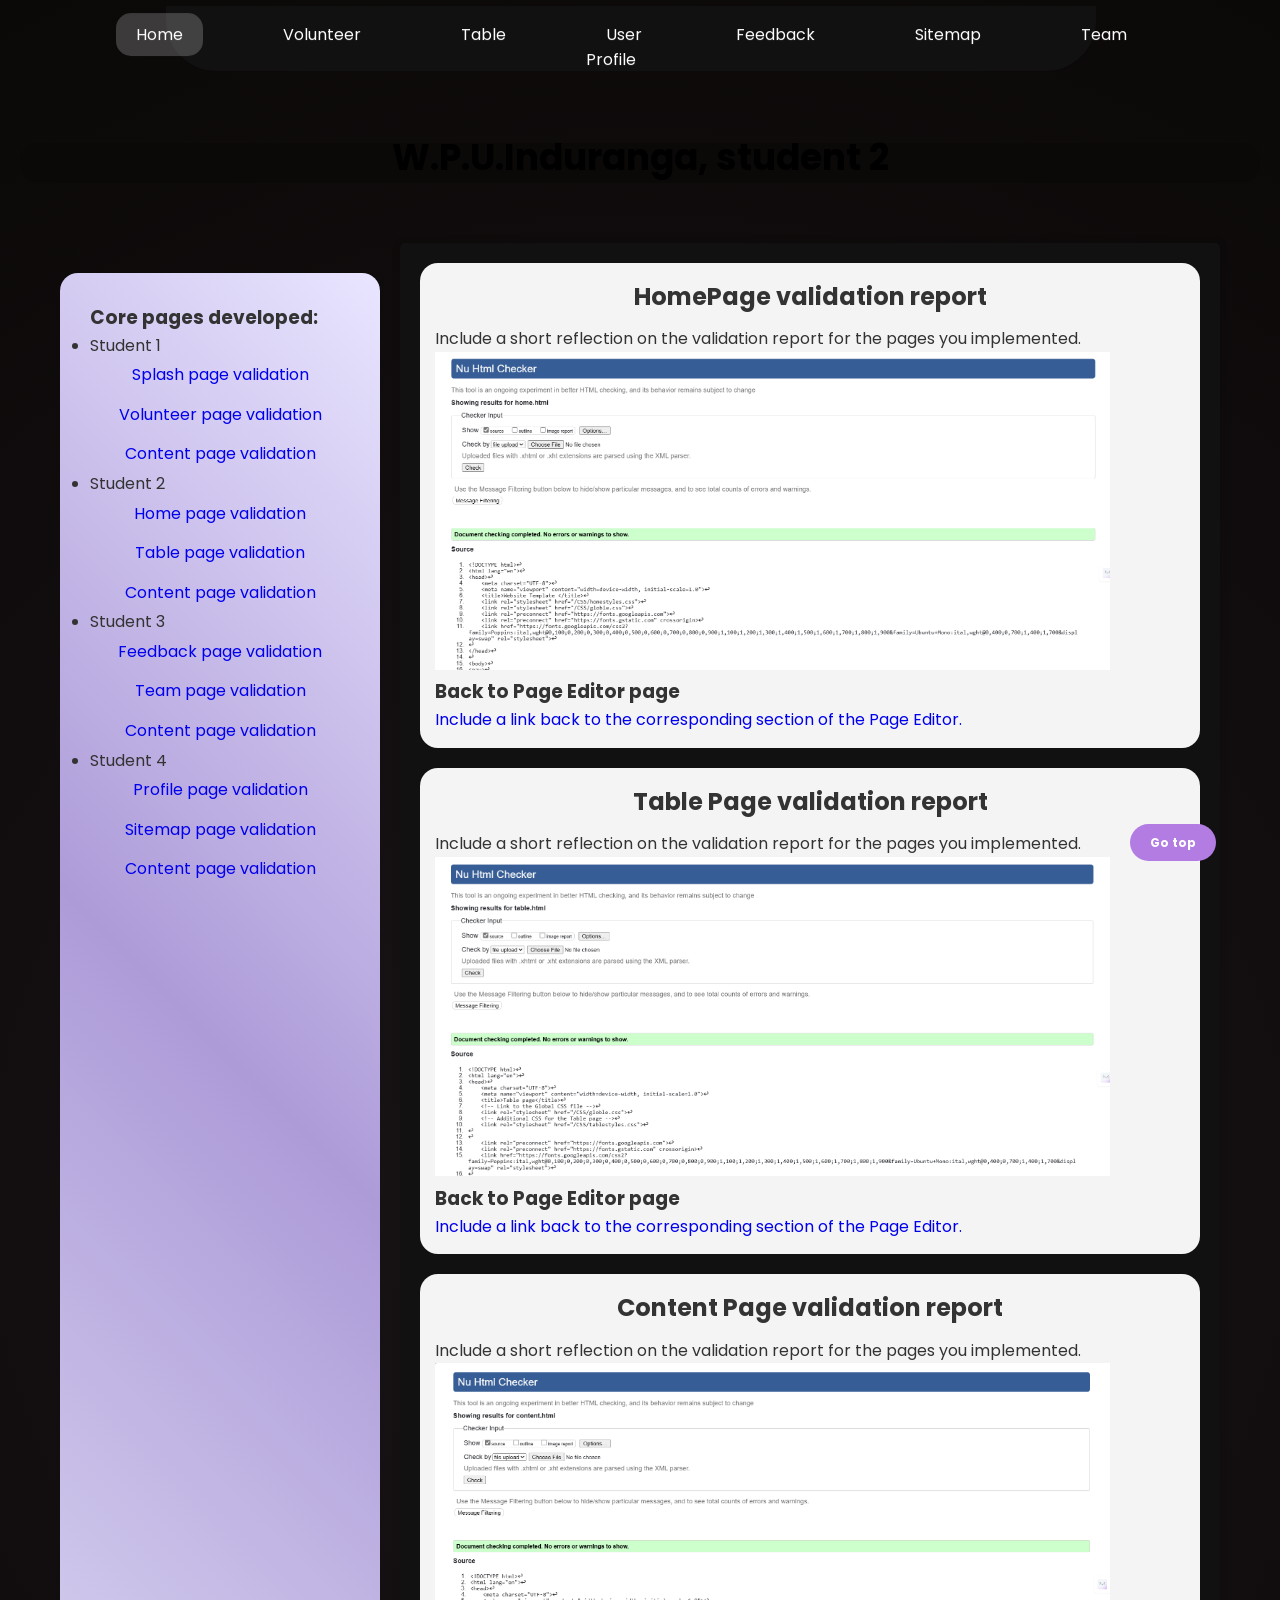
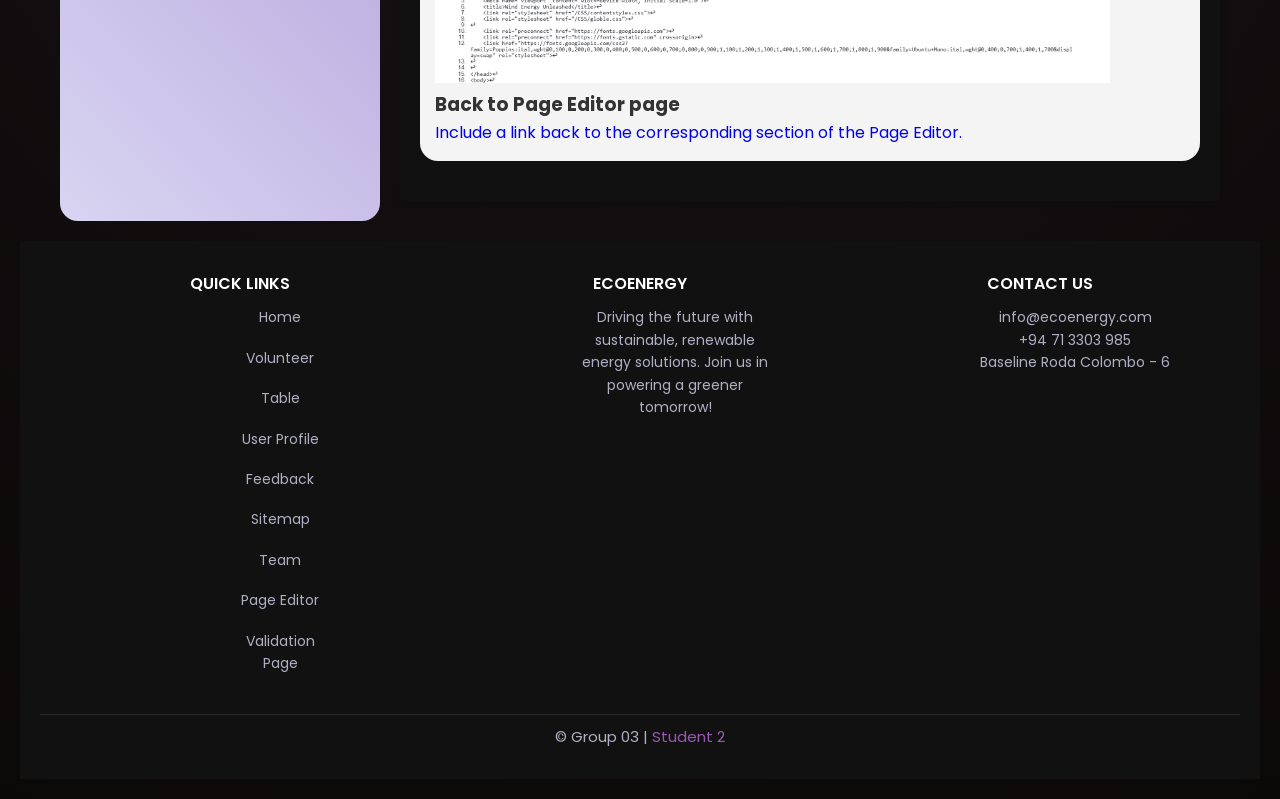
<file: Pages/validation_ST2.html>
<!DOCTYPE html>
<html lang="en">
<head>
    <meta charset="UTF-8">
    <meta name="viewport" content="width=device-width, initial-scale=1.0">
    <title>Validator Page Student - provide your student name</title>

    <link rel="stylesheet" href="/CSS/pageEditor_validator.css"> 
    <link rel="stylesheet" href="/CSS/globle.css"> 

    <link rel="preconnect" href="https://fonts.googleapis.com">
    <link rel="preconnect" href="https://fonts.gstatic.com" crossorigin>
    <link href="https://fonts.googleapis.com/css2?family=Poppins:ital,wght@0,100;0,200;0,300;0,400;0,500;0,600;0,700;0,800;0,900;1,100;1,200;1,300;1,400;1,500;1,600;1,700;1,800;1,900&family=Ubuntu+Mono:ital,wght@0,400;0,700;1,400;1,700&display=swap" rel="stylesheet">


</head>
<body>
    
    <nav>
        <ul>
            <li><a href="/Pages/home.html" class="active"> Home </a> </li>
            <li> <a href="volunteer.html"> Volunteer </a> </li>
            <li> <a href="/Pages/table.html"> Table </a> </li>
            <li> <a href="profile.html"> User Profile </a> </li>
            <li> <a href="feedback.html"> Feedback </a> </li>
            <li> <a href="site.html"> Sitemap </a> </li>
            <li> <a href="team.html"> Team </a> </li>
        </ul>
    </nav>


    <section class="stud">
        <h2>W.P.U.Induranga, student 2</h2>
    </section>

    <div class="container">
        <!-- Main content area -->
        <main>



            <section>
                <h2 id="splashVal">HomePage validation report</h2>
                    <p>Include a short reflection on the validation report for the pages you implemented.</p> 
                    <img src="/images/homepage_validate.png">
                                    
                <h3>Back to Page Editor page</h3>
                    <p><a href="/Pages/pageEditor_ST2.html">Include a link back to the corresponding section of the Page Editor.</a></p>
                <!-- Update the path to link the Page Editor with the validation page and make it jump to the marker that contains a snapshot for the splash page -->
            </section>

            <section>
                <h2 id="volunteerVal">Table Page validation report</h2>
                <p>Include a short reflection on the validation report for the pages you implemented.</p>
                    <img src="/images/table_validate.png">
                                    
                <h3>Back to Page Editor page</h3>
                    <p><a href="/Pages/pageEditor_ST2.html">Include a link back to the corresponding section of the Page Editor.</a></p>
                <!-- Update the path to link the Page Editor with the validation page and make it jump to the marker that contains a snapshot for the splash page -->
            </section></a></p>

            <section>
                <h2 id="contentVal">Content Page validation report</h2>
                <p>Include a short reflection on the validation report for the pages you implemented.</p>
                    <img src="/images/content_page_validate.png">
                                    
                <h3>Back to Page Editor page</h3>
                    <p><a href="/Pages/pageEditor_ST2.html">Include a link back to the corresponding section of the Page Editor.</a></p>
                <!-- Update the path to link the Page Editor with the validation page and make it jump to the marker that contains a snapshot for the splash page -->
            </section></a></p>


            <p class="top"><a href="#top">Go top</a></p>
        </main>

        <!-- Sidebar area -->
        <aside>
            <h3>Core pages developed:</h3>

        <!-- Customize this to the role you undertook. Keep only the list items you were responsible to develop, delete the rest -->
            <ul class="top-level-ul">
                <!-- Keep only the list items you were responsible to develop, delete the rest and update the links to the corresponding markers -->
                <li>Student 1</li>
                    <ul> 
                        <li><a href="#splashVal">Splash page validation</a></li>
                        <li><a href="#volunteerVal">Volunteer page validation</a></li>
                        <li><a href="#contentVal">Content page validation</a></li>
                    </ul>
                <li>Student 2</li>
                    <ul>
                        <li><a href="#">Home page validation</a></li>
                        <li><a href="#">Table page validation</a></li>
                        <li><a href="#">Content page validation</a></li>
                    </ul>
                <li>Student 3</li>
                    <ul>
                        <li><a href="#">Feedback page validation</a> </li>
                        <li><a href="#">Team page validation</a></li>
                        <li><a href="#">Content page validation</a></li>
                    </ul>
                <li>Student 4</li>
                    <ul>
                        <li><a href="#">Profile page validation</a></li>
                        <li><a href="#">Sitemap page validation</a></li>
                        <li><a href="#">Content page validation</a></li>
                    </ul>
            </ul>
        </aside>
    </div>

    <footer class="footer-style-3">
        <div class="footer-content">
            <div class="footer-section">
                <h4>Quick Links</h4>
                <div class="footer-links">
                    <a href="/Pages/home.html">Home</a>
                    <a href="volunteer.html">Volunteer </a>
                    <a href="/Pages/table.html">Table </a>
                    <a href="profile.html">User Profile </a>
                    <a href="feedback.html">Feedback </a>
                    <a href="sitemap.html">Sitemap </a>
                    <a href="team.html">Team </a>
                    <a href="/Pages/pageEditor_ST2.html">Page Editor </a>
                    <a href="/Pages/validation_ST2.html">Validation Page </a>
                </div>
            </div>
            <div class="footer-section">
                <h4>EcoEnergy</h4>
                <p>Driving the future with sustainable, renewable energy solutions. Join us in powering a greener tomorrow!</p>
                <div class="footer-social">
                    <a href="#"><i class="fa fa-facebook"></i></a>
                    <a href="#"><i class="fa fa-twitter"></i></a>
                    <a href="#"><i class="fa fa-instagram"></i></a>
                    <a href="#"><i class="fa fa-linkedin"></i></a>
                </div>
            </div>
            <div class="footer-section">
                <h4>Contact Us</h4>
                <p><a href="mailto:info@ecoenergy.com">info@ecoenergy.com</a></p>
                <p>+94 71 3303 985</p>
                <p>Baseline Roda Colombo - 6</p>
            </div>
        </div>
        <div class="footer-copyright">
            <p>© Group 03 | <a href="/Pages/pageEditor_ST2.html">Student 2</a></p>
        </div>
    </footer>
</body>
</html>
</file>
<file: CSS/contentstyles.css>
body {
    font-family: Arial, sans-serif;
    line-height: 1.6;
    margin: 0;
    padding: 20px 20px 20px 220px; /* Adjusted for sidebar */
    background-color: #1a1a1a; 
    
}

.container {
    max-width: 1000px;
    margin: auto;
    background: #1b1818; 
    padding: 20px;
    border-radius: 8px;
    box-shadow: 0 0 10px rgba(0, 0, 0, 0.5); /* Darker shadow */
}

h1 {
    color: #ffffff; /* Bright purple for main heading */
    text-align: center;
}

h2 {
    color: #ffffff; 
    border-bottom: 2px solid #800080; 
    padding-bottom: 20px;
    margin-bottom: 40px;
}

.section p {
    color: #d9d9d9; /* Light gray text for readability on dark background */
    font-size: 22px;
}

.section {
    margin-bottom: 20px;
}

.references {
    font-size: 0.9em;
    color: #b3b3b3; /* Medium gray for references */
}

.references li {
    margin-bottom: 10px;
}

.image-container {
    text-align: center;
    margin: 15px 0;
}

.image-container img {
    max-width: 100%;
    height: auto;
    border-radius: 5px;
    box-shadow: 0 0 5px rgba(255, 255, 255, 0.3); /* Purple-tinted shadow */
}

.image-container p {
    font-style: italic;
    color: #7e7e7e; /*  purple for captions */
    margin-top: 5px;
}

.sticky-nav {
    position: fixed;
    top: 50%;
    left: 20px;
    transform: translateY(-50%);
    background: rgba(0, 0, 0, 0.7);
    border-radius: 15px;
    padding: 15px 10px;
    z-index: 1000;
    box-shadow: 0 4px 10px rgba(0, 0, 0, 0.3);
}

.sticky-nav ul {
    list-style: none;
    padding: 0;
    margin: 0;
    display: flex;
    flex-direction: column;
    align-items: center;
    gap: 15px;
}

.sticky-nav li a {
    display: flex;
    justify-content: center;
    align-items: center;
    width: 70px;
    height: 70px;
    border-radius: 50%;
    background: rgb(178, 124, 227);
    color: white;
    text-decoration: none;
    transition: all 0.3s ease;
    font-size: 11px;
    text-align: center;
    flex-direction: column;
    font-weight: bold;
}

.sticky-nav li a i {
    margin-bottom: 5px;
    font-size: 16px;
}

.sticky-nav li a:hover {
    background: rgb(142, 58, 220);
    transform: scale(1.1);
}

html {
    scroll-behavior: smooth;
}
</file>
<file: CSS/globle.css>
/* Global Reset */
* {
    font-family: 'Poppins', sans-serif;
    margin: 0;
    padding: 0;
    box-sizing: border-box;
}

/* Body Styling */
body {
    background: radial-gradient(circle at center, #191416, #0b0808);
    color: #333;
    line-height: 1.6;
    padding: 20px;
}

/* remove link line*/
a{
    text-decoration: none;
}



.logo {
    position: absolute;
    color: #ffffff;
    z-index: 100; /* Ensure it's above the banner */
}


/*------------------------------------------------- Navigation Bar -----------------------------------------*/
nav {
    background-color: rgb(17, 17, 17);
    padding: 22px 0;
    width: 75%;
    height: 65px; /* navuigation hight*/
    top: 0;
    justify-content: center;
    transform: translateY(-3%);
    position: sticky;
    border-radius: 0px 0px  50px 50px ;
    backdrop-filter: blur(10px);
    z-index: 1000;
    left: 13%;
    margin-top: -1%;
    animation: dropDown 1.8s ease-out forwards;
    animation-delay: 0.1s;
}

nav ul {
    list-style: none;
    padding: 0;
    margin-top: -6px;
    display: flex;
    justify-content: center;
    gap: 60px;
}

nav ul li {
    display: inline-block;
}

nav ul li a {
    font-family: 'Poppins', sans-serif;
    color: white;
    text-decoration: none;
    font-size: 16px;
    padding: 10px 20px;
    transition: all 0.3s ease;
    border-radius: 15px;
}

nav ul li a:hover,
nav ul li a.active {
    background-color: rgba(255, 255, 255, 0.2);
    color: #fff;
    transform: translateY(-2px);
}

/* Animation for the navigation */
@keyframes dropDown {
    0% {
        opacity: 0;
        transform: translateY(-100%);
    }
    100% {
        opacity: 1;
        transform: translateY(-3%);
    }
}

/* Main Content */
main {
    max-width: 100%;
    background-color: #111111;
    margin: 20px auto;
    padding: 20px;
    justify-content: center;
    border-radius: 5px;
    box-shadow: 0px 0px 10px rgba(0, 0, 0, 0.1);
}


/* ----------------------------------------footer style--------------------------------------*/
.footer-style-3 {
    background-color: #111111; /* Dark background */
    padding: 30px 20px;
    font-family: 'Poppins', sans-serif;
    font-size: 14px;
    width: 100%;
    bottom: 0;
}

.footer-style-3 .footer-content {
    display: flex;
    justify-content: space-around;
    max-width: 1800px;
    margin: 0 auto;
    flex-wrap: wrap;
    text-align: center;
}

.footer-style-3 .footer-section {
    flex: 1;
    min-width: 200px;
    margin-bottom: 20px;
}

.footer-style-3 h4 {
    color: #ffffff; /* White headings */
    font-size: 16px;
    margin-bottom: 10px;
    font-weight: 600;
    text-transform: uppercase;
}

.footer-style-3 .footer-links {
    display: flex;
    flex-wrap: wrap;
    justify-content: center;
    gap: 18px;
    width : 20%;
    margin-left: 200px;
    text-align: center;
}

.footer-style-3 .footer-links a {
    color: #b0b0c5;
    text-decoration: none;
    transition: color 0.3s ease, text-shadow 0.3s ease;
}

.footer-style-3 .footer-links a:hover {
    color: #9b59b6; /* Purple glow on hover */
    text-shadow: 0 0 5px rgba(155, 89, 182, 0.7);
}

.footer-style-3 .footer-section p {
    color: #b0b0c5;
    width: 50%;
    margin-left: 135px;

}

.footer-style-3 .footer-section p a {
    color: #b0b0c5;
    text-decoration: none;
    transition: color 0.3s ease, text-shadow 0.3s ease;
}

.footer-style-3 .footer-section p a:hover {
    color: #9b59b6;
    text-shadow: 0 0 5px rgba(155, 89, 182, 0.7);
}

.footer-style-3 .footer-social {
    display: flex;
    justify-content: center;
    gap: 10px;
    margin-top: 10px;
}

.footer-style-3 .footer-social a {
    color: #b0b0c5;
    font-size: 18px;
    transition: color 0.3s ease, text-shadow 0.3s ease;
}

.footer-style-3 .footer-social a:hover {
    color: #9b59b6;
    text-shadow: 0 0 5px rgba(155, 89, 182, 0.7);
}

.footer-style-3 .footer-copyright {
    text-align: center;
    margin-top: 20px;
    padding-top: 10px;
    border-top: 1px solid rgba(255, 255, 255, 0.1);
}

.footer-style-3 .footer-copyright p {
    font-size: 15px;
    color: #b0b0c5;

}

.footer-style-3 .footer-copyright a {
    color: #9b59b6;
    text-decoration: none;
}

.footer-style-3 .footer-copyright a:hover {
    color: #8e44ad;
}

@media (max-width: 768px) {
    .footer-style-3 .footer-content {
        flex-direction: column;
    }

    .footer-style-3 .footer-section {
        margin-bottom: 20px;
    }
}

/* -------------------------------------defult Buttons------------------------------------------------- */
button {
    background-color: rgba(0, 0, 0, 0.8);
    color: white;
    border: none;
    padding: 12px 25px;
    font-size: 16px;
    cursor: pointer;
    border-radius: 25px;
    transition: all 0.3s ease;
    backdrop-filter: blur(10px);
}
/* Active/Click Effect */
button:active {
    transform: translateY(1px);
    /* Reduce glow when clicked */
    box-shadow: 0 0 5px rgba(255, 255, 255, 0.2);
}


button:hover {
    background-color: rgba(255, 255, 255, 0.2);
    transform: translateY(-2px);
}
// end of the code
</file>
<file: CSS/pageEditor_validator.css>
body {
    font-family: Arial, sans-serif;
    margin: 0;
    padding: 0;
}



.top-level-ul ul {
    list-style-type: none;
    text-align: center;
    display: flex;
    flex-direction: column;
    gap: 10px;

}
.container {
    display: flex;
    flex-direction: row-reverse;
    max-width: 1200px;
    margin: 0 auto;
    padding: 20px;
}
main {
    flex: 3;
}
aside {
    flex: 1;
    background:linear-gradient(45deg, #d8d4f1, rgb(173, 155, 216), #e9e5ff);
    padding: 30px;
    width: 100%;
    margin-right: 20px;
    border-radius: 18px;
    margin-top: 50px;
    
}
section {
    margin-bottom: 20px;
    padding: 15px;
    background: #f4f4f4;
    border-radius: 18px;
}

section h2 {
    text-align: center;
    margin-bottom: 10px;
}


header {
    text-align: center;
    background-color: #333;
    color: white;
    padding: 10px 0;
    position: relative;
    z-index: -1;
    
}

    
.ref li{
    list-style: none;
    padding-bottom: 9px;
}

aside a{
    text-decoration : none;
}

aside li{
    padding-bottom: 4px;
}

.stud {
    text-align: center;
    line-height: 0;
    background-color: #0b0808;
    color: rgb(0, 0, 0);
    margin-top: 70px;
    font-size: 24px;


}

.top {
    position: fixed;
    bottom: 5%;
    right: 5%;
}
        
.top a {
    padding: 10px 20px;
    background-color: rgb(178, 124, 227);/* Button color */
    color: white; /* Text color */
    text-decoration: none;
    border-radius: 20px;
    font-size: 12px;
    font-weight: bold;
}

.top a:hover {
    background-color:rgb(178, 124, 227);; /* Darker shade on hover */
    box-shadow: 0px 4px 6px rgba(178, 124, 227, 0.2); 
}

img{
    width: 90%;
}
</file>
<file: CSS/tablestyles.css>
/* table.css */

/* ---------------------------------Table Container Styling---------------------------------------------*/
.table-container {
    background-color: #1a1a1a; /* Dark background */
    border-radius: 35px; 
    font-size: 20px;
    padding: 20px;
    box-shadow: 0 4px 12px rgba(0, 0, 0, 0.5); /* Enhanced shadow */
    overflow: hidden;
    margin-top: 150px;
    text-align: center;
    color: #dddddd;
    width: 90%;
    margin-left:73px;
}

.table-container h2{
    font-size: 40px;
    margin-top: 50px;
    box-shadow: #7a22c6 0px 4px 0px;
}
.header-image img {
    width: 100%;
    height: 90vh;
    border-radius: 18px 18px 25px 25px;
    margin-top: -55px;
}

.header-text h1{
    width: 70%;
    color: #dddddd;
    position: absolute;
    font-size:70px;
    z-index: 100;
    margin-top: -600px;
    margin-left: 250px;
    text-align: center;
    animation: popUp 2s ease-out forwards;
}

@keyframes popUp {
    0% {
        opacity: 0;
        transform: translateY(200px)
    }
    100% {
        transform: translateY(0)
    }
}


/*------------------------------------------------Table Styling------------------------------------- */
table {
    width: 95%;
    border-collapse: collapse;
    background-color: #2a2a2a; /* Slightly lighter than container */
    color: #e0e0e0; /* Light text for contrast */
    text-align: center;
    margin-left: 33px;
    margin-top: 70px;
    border-radius: 25px;
    overflow: hidden;

}

/* Header Row Styling */
/* Dark purple for header */
thead th {
    background-color: #4a2c6f; 
    color: #fff;
    padding: 12px;
    text-align: left;
    border-bottom: 2px solid #5b3a8a; 
}

/* Striping for Rows */
tbody tr:nth-child(odd) {
    background-color: #3d2b54; /* Dark purple for odd rows */
}

tbody tr:nth-child(even) {
    background-color: #4a3c6a; /* Lighter purple for even rows */
}

/* Hover Effect for Rows */
tbody tr:hover {
    background-color: #5b3a8a; /* Highlight on hover */
    transition: background-color 0.3s ease;
}

/* Cell Styling */
td, th {
    padding: 10px;
    border: 1px solid #000; /* Black border to match mockup */
    text-align: center;
}

/* Thumbnail Styling */
.thumbnail {
    width: 24px;
    height: 24px;
    vertical-align: middle;
    margin-right: 8px;
    filter: brightness(1.5); /* Adjust brightness for visibility on dark background */
}

/* Tooltip Styling */
.tooltip {
    position: relative;
    cursor: help;
    text-align: center;

}

.tooltip-text {
    visibility: hidden;
    width: 220px;
    background-color: #333;
    color: #fff;
    text-align: center;
    border-radius: 10px;
    padding: 5px;
    position: absolute;
    z-index: 100;
    bottom: -10%;
    left: 50%;
    margin-left: -100px;
    opacity: 0;
    transition: opacity 0.3s;
}

.tooltip:hover .tooltip-text {
    visibility: visible;
    opacity: 1;
}

/* Link Styling */
td a {
    color: #8e5bb5; /* Purple link color */
    text-decoration: none;
}

td a:hover {
    text-decoration:solid;
    color: #a67bc7;
}

/* Icon Styling */
.icon {
    font-size: 18px;
    color: #fff; 
}

/* Summary Row Styling */
.summary {
    background-color: #5b3a8a; 
    font-weight: bold;
}

/* Responsive Design */
@media (max-width: 768px) {
    table {
        display: block;
        overflow-x: auto;
        white-space: nowrap;
    }
    .table-container {
        border-radius: 10px; 
    }
}
</file>
